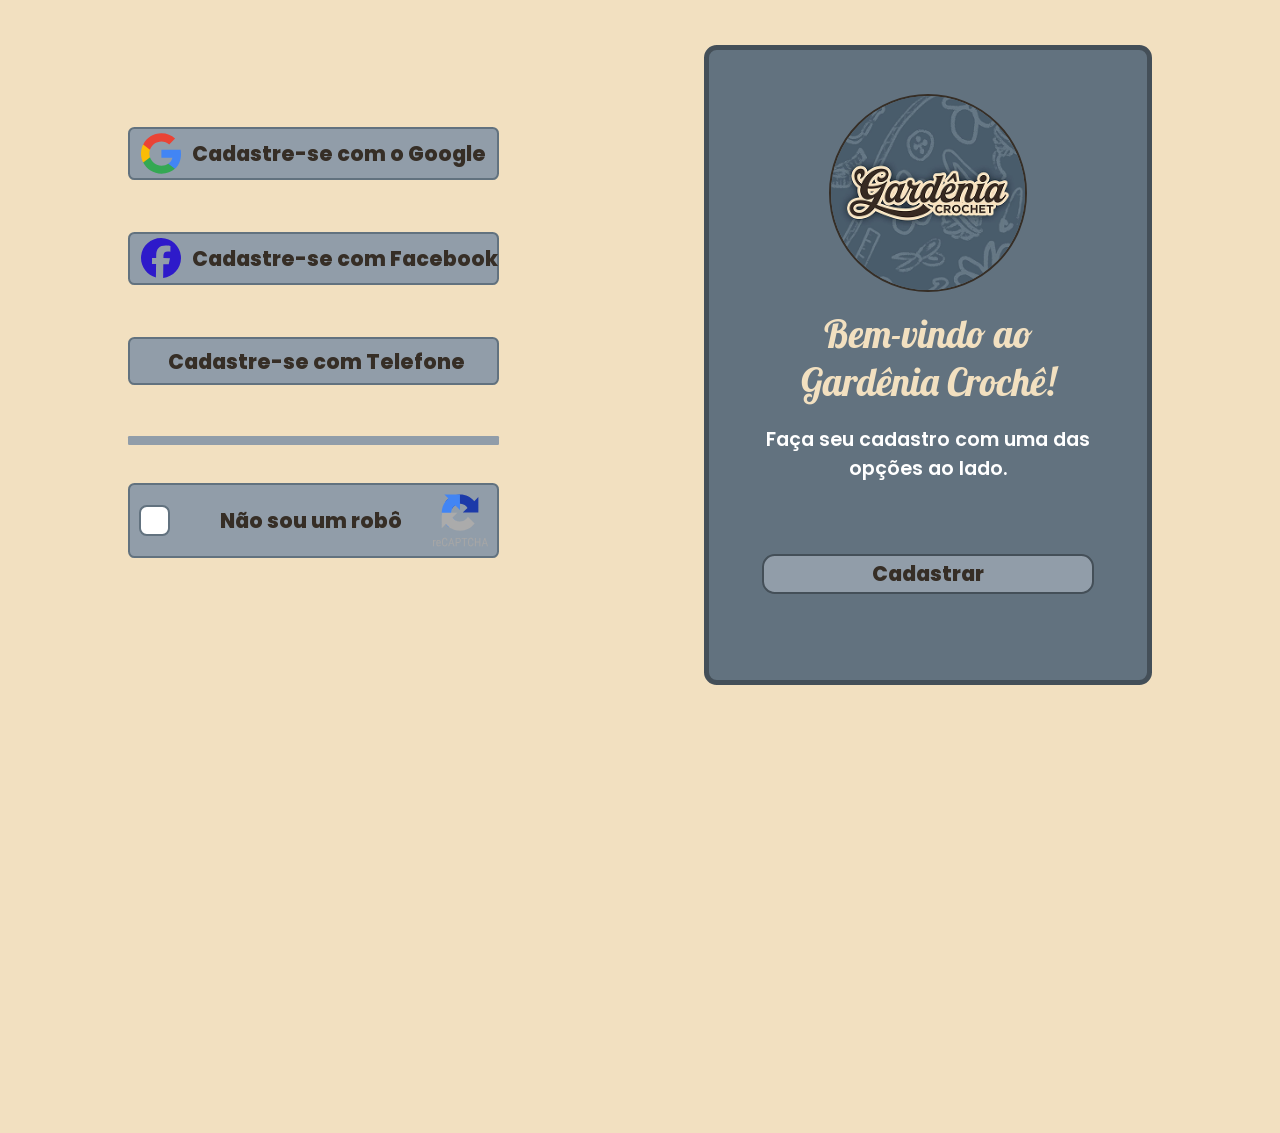
<file: Cadastro/index.html>
<!DOCTYPE html>
<html lang="en">
<head>
    <meta charset="UTF-8">
    <meta name="viewport" content="width=device-width, initial-scale=1.0">
    <title>Cadastro</title>
    <link rel="stylesheet" href="assets/css/styleGlobal.css">
    <link rel="stylesheet" href="assets/css/styleCadastro.css">
    <script src="assets/js/script.js" defer></script>
</head>
<body>
    <main>
        <aside class="lado-esquerdo">
            <form action="" class="cadastro cadastro-google">
                <!-- <div class="google"> -->
                    <!-- <div class="google-img"></div> -->
                <button type="button" class="cadastro-botao form-google" id="botao-google"> 
                <img src="../Cadastro/assets/img/svg/google.svg" alt="" class="img google-img">
                <h2 class="texto-botao">Cadastre-se com o Google</h2>
                </button>
                <!-- </div> -->
            </form>

            <form action="" class="cadastro cadastro-facebook">
                <!-- <div class="facebook"> -->
                    <!-- <div class="facebook-img"></div> -->
                <button type="submit" class="cadastro-botao form-facebook" id="botao-facebook"> 
                <img src="../Cadastro/assets/img/svg/facebook.svg" alt="" class="img facebook-img">
                <h2 class="texto-botao">Cadastre-se com Facebook</h2>
                </button>
                <!-- </div> -->
            </form>

            <form action="" class="cadastro cadastro-telefone">
                <!-- <div class="telefone"> -->
                <!-- <div class="telefone-img"></div> -->
                <button type="button" class="cadastro-botao form-telefone" id="telefone"> 
                <!-- <img src="../Cadastro/assets/img/svg/teste.svg" alt="" class="img telefone-img" id="img1" >
                <img src="assets/img/svg/teste2.svg" alt="" class="img img-telefone" id="display-none"> -->
                <h2 class="texto-botao">Cadastre-se com Telefone</h2>
                </button>
                <!-- </div> -->
            </form>

            <div class="linha-divisoria"></div>
            <form action="" class="cadastro nao-sou-robo">
                <button class="cadastro-botao form-robo">
                <input type="checkbox" class="checkbox-robo">
                <h2 class="texto-botao">Não sou um robô</h2>
                <img src="../Cadastro/assets/img/svg/logos_recaptcha.svg" alt="" class="img robo-img">
                </button>
            </form>
        </aside>
        <aside class="lado-direito">
            <section class="gardenia-bemvindo">
                <img src="assets/img/png/logoGardenia.png" alt="" class="gardenia-img">
                <!-- <div class="gardenia-img"></div> -->
                <div class="gardenia-textos">
                    <h1 class="texto-titulo">Bem-vindo ao<br>Gardênia Crochê!</h1>
                    <h2 class="texto-pequeno">Faça seu cadastro com uma das<br>opções ao lado.</h2>
                </div>
                <button type="button" class="gardenia-botao texto-botao"> Cadastrar </button>
            </section>
        </aside>
    </main>
</body>
</html>
</file>
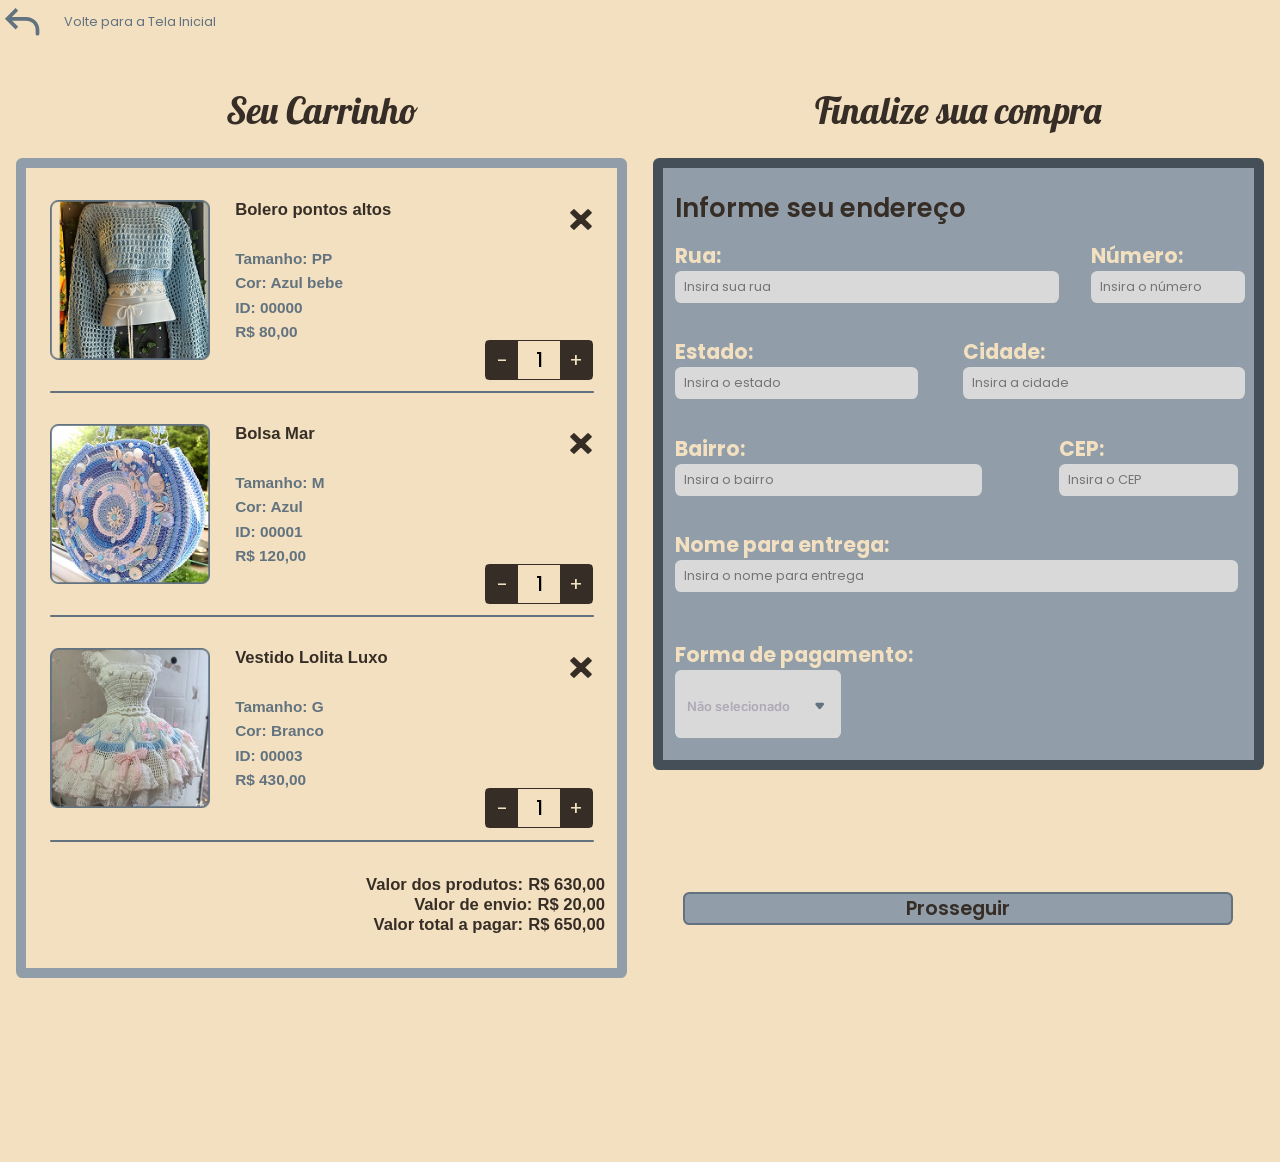
<file: Carrinho/Index.html>
<!DOCTYPE html>
<html lang="pt-BR">
<head>
    <meta charset="UTF-8">
    <meta name="viewport" content="width=device-width, initial-scale=1.0">
    <title>Carrinho - Catarina</title>
    <link rel="stylesheet" href="assets/css/styleGlobal.css">
    <link rel="stylesheet" href="assets/css/carrinhoNovo.css">
    <script src="assets/js/index.js" defer></script>
</head>
<body>
    <a href="https://chatgpt.com" class="link-voltar"> 
    <img src="assets/img/svg/icone-voltar.svg" alt="voltar-icone" class="icone-voltar">
    <p class="texto-voltar">Volte para a Tela Inicial</p> 
    </a>
    <main class="tela">
        <aside class="lado-esquerdo">
            <h1 class="titulo-esquerda">Seu Carrinho</h1>
            <main class="carrinho">
                <ul class="produtos">
                    <li class="produto-selecionado">
                        <img src="assets/img/png/foto1.png" alt="" class="produto-img">
                        <div class="produto-dados">
                        <h2 class="produto-nome">    Bolero pontos altos</h2>
                        <div class="produto-informacoes">
                        <p class= "produto-conteudo">  Tamanho: PP </p>
                        <p class= "produto-conteudo">  Cor: Azul bebe </p>
                        <span id="ID">ID: 00000</span>
                        <p class="produto-preco">RS$ 80,00</p>
                        </div>
                        </div>
                            <section class="produto-quantidade">
                                <img src="assets/img/svg/delete.svg" alt="" class="delete-img">
                                <div class="produto-coordenar">
                                <span class="produto-diminuir">-</span>
                                <p class="produto-quantia">1</p>
                                <span class="produto-aumentar"> +</span>
                                </div>
                            </section>
                            </li>
                    <div class="linha-divisoria"></div>


                    <li class="produto-selecionado">
                        <img src="assets/img/png/foto2.png" alt="" class="produto-img">
                        <div class="produto-dados">
                        <h2 class="produto-nome">    Bolsa Mar</h2>
                        <div class="produto-informacoes">
                        <p class= "produto-conteudo"> Tamanho: M </p>
                        <p class= "produto-conteudo">  Cor: Azul </p>
                        <span id="ID">ID: 00001</span>
                        <p class="produto-preco">R$ 120,00</p>
                        </div>
                        </div>
                            <section class="produto-quantidade">
                                <img src="assets/img/svg/delete.svg" alt="" class="delete-img">
                                <div class="produto-coordenar">
                                <span class="produto-diminuir">-</span>
                                <p class="produto-quantia">1</p>
                                <span class="produto-aumentar"> +</span>
                                </div>
                            </section>
                            </li>
                    <div class="linha-divisoria"></div>

                                        <li class="produto-selecionado">
                        <img src="assets/img/png/foto3.png" alt="" class="produto-img">
                        <div class="produto-dados">
                        <h2 class="produto-nome">    Vestido Lolita Luxo </h2>
                        <div class="produto-informacoes">
                        <p class= "produto-conteudo">  Tamanho: G </p>
                        <p class= "produto-conteudo">  Cor: Branco </p>
                        <span id="ID">ID: 00003</span>
                        <p class="produto-preco">R$ 430,00</p>
                        </div>
                        </div>
                            <section class="produto-quantidade">
                                <img src="assets/img/svg/delete.svg" alt="" class="delete-img">
                                <div class="produto-coordenar">
                                <span class="produto-diminuir">-</span>
                                <p class="produto-quantia">1</p>
                                <span class="produto-aumentar"> +</span>
                                </div>
                            </section>
                            </li>
                    <div class="linha-divisoria"></div>
                </ul>
                <ul class="preco-total">
                        <div class="texto-total">
                            <p class="valor-produtos">Valor dos produtos:</p>
                            <!-- id valorTotal agora aponta para o P que mostra o valor numérico -->
                            <p class="pagar" id="valorTotal">R$ 550,00</p>
                        </div>
                        <div class="texto-total">
                            <p class="valor-produtos">Valor de envio:</p>
                            <p class="pagar" id="frete">R$ 20,00</p>
                        </div>

                        <div class="texto-total">
                            <p class="valor-produtos">Valor total a pagar:</p>
                            <!-- id totalPagar deve apontar para o P que mostra o valor numérico -->
                            <p class="pagar" id="totalPagar">R$ 570,00</p>
                        </div>
                </ul>
            </main>
        </aside>

        <aside class="lado-direito">
            <h1 class="titulo-direita">Finalize sua compra</h1>
            <main class="informacoes-endereco">
                <h2 class="endereco-titulo">Informe seu endereço</h2>
                <section class="inserir-informacoes">
                <div class="enderecos ruas">
                <h3 class="ruas titulo">Rua:</h3>
                <input type="text" name="" id="rua-input" class="inputs" placeholder="Insira sua rua">
                </div>

                <div class="enderecos numeros">
                <h3 class="numero titulo">Número:</h3>
                <input type="text" name="" id="numero-input" class="inputs" placeholder="Insira o número">
                </div>

                <div class="enderecos estados">
                    <h3 class="estados titulo">Estado:</h3>
                    <input type="text" name="" id="estado-input" class="inputs" placeholder="Insira o estado">
                </div>

                <div class="enderecos cidades">
                    <h3 class="cidade titulo">Cidade:</h3>
                    <input type="text" name="" id="cidade-input" class="inputs" placeholder="Insira a cidade">
                </div>

                <div class="enderecos bairros">
                    <h3 class="bairro titulo">Bairro:</h3>
                    <input type="text" name="" id="bairro-input" class="inputs" placeholder="Insira o bairro">
                </div>

                <div class="enderecos ceps">
                    <h3 class="cep titulo">CEP:</h3>
                    <input type="text" name="" id="cep-input" class="inputs" placeholder="Insira o CEP">
                </div>

                <div class="enderecos nomes">
                    <h3 class="cep titulo">Nome para entrega:</h3>
                    <input type="text" name="" id="nome-input" class="inputs" placeholder="Insira o nome para entrega">
                </div>
</section>
                <section class="formas-pagamento">
                    
                    <div class="pagamento-selecao">
                    <h3 class="titulo">Forma de pagamento:</h3>
        <section class="select">
        <div id="selecionar-Tipo-Pagamento" class="dropdown">

                <!-- Selecionar com DropTable -->
              <div id="selecionarPagamento-menu" class="menu-toggle" tabindex="0" aria-haspopup="listbox">
                <div id="pagamentoSelecionado">Não selecionado</div>
                <img src="assets/img/svg/setaFormaPagamento.svg" alt="" id="seta-img">
              </div>
            </div>
        
            <ul id="opcoes" role="listbox" aria-labelledby="pagamentoSelecionado">
              <li class="opcao" role="option">
                <input 
                  type="radio"
                  name="selecionado"
                  id="opt-pix"
                  value="selecionadoPIX"
                  data-label="Pix"
                >
                <label for="opt-pix" class="texto-complementar1">PIX</label>
                <img src="assets/img/svg/pixzin.svg" alt="" class="pix img-svg" id="pix-img">
              </li>
          
              <li class="opcao" role="option">
                <input 
                  type="radio"
                  name="selecionado"
                  id="opt-cartao"
                  value="selecionadoCARTAO"
                  data-label="Cartão"
                >
                <label for="opt-cartao" class="texto-complementar1">Cartão</label>
                <img src="assets/img/svg/cartaozin.svg" alt="" class="cartao img-svg" id="cartao-img">
              </li>
          
              <li class="opcao" role="option">
                <input 
                  type="radio"
                  name="selecionado"
                  id="opt-boleto"
                  value="selecionadoBOLETO"
                  data-label="Boleto"
                >
                <label for="opt-boleto" class="texto-complementar1">Boleto</label>
                <img src="assets/img/svg/boletinho.svg" alt="" class="boleto img-svg" id="boleto-img">
              </li>
            </ul>
            </section>                  
                    </div>
                    <!-- segunda grid -->
                    <div class="pagamento-selecionado">

                    <div class="pix-selecionado">
                    
                    <img src="assets/img/png/pix.png" alt="image selecionada" class="img-selecionada">     

                        <p class="texto-complementar pix-pagamento">
                            Finalize sua compra lendo o QRCode.
                        </p>
                    
                    </div>

                    <div class="cartao-selecionado">
                        <aside class="esquerda-cartao">
                            <div class="cpf-inserir">
                            <p class="texto-complementar cartao">Numero do cartão de crédito:</p>
                            <input type="text" name="numero-inserir" id="numero-cartao" class="cartaos" placeholder="0000 0000 0000 0000">
                            </div>

                            <div class="nome-inserir">
                            <p class="texto-complementar cartao">Nome impresso no cartão:</p>
                            <input type="text" name="nome-inserir" id="nome-colocar" class="cartaos" placeholder="Insira seu Nome"> 
                            </div>                         

                            <div class="codigo-seguranca">
                            <p class="texto-complementar cartao">Código de segurança:</p>
                            <input type="text" name="mes-inserir" id="cvv" class="cartaos" placeholder="000">        
                            </div>                         
                        </aside>

                        <aside class="direita-cartao">
                            <div class="cpf-inserir">
                                <p class="texto-complementar cartao">CPF do Titular</p>
                                <input type="text" name="" id="cpf" class="cartaos" placeholder="000.000.000-00">
                            </div>

                            <div class="validade">
                                <p class="texto-complementar cartao">Validade</p>
                                <div class="inputs-inline">
                                <input type="text" name="mes-inserir" id="mes" class="cartaos" placeholder="Mês">
                                <input type="text" name="ano-inserir" id="ano" class="cartaos" placeholder="Ano">
                                </div>
                            </div>                         


                        <button class="cartao-concluir" onclick="alert('pagamento concluido!')">
                            Concluir
                        </button>                                
                        </aside>


                    </div>
                    <div class="boleto-selecionado">
                        <p class="titulo-complementar">Seu boleto foi gerado!</p>

                        <img src="assets/img/svg/boletao.svg" alt="" class="boleto-img">

                        <button type="submit" class="boleto-botao" onclick="alert('boleto baixado!')">Baixar Boleto</button>
                    </div>
                    </div>

                </section>

            </main>
            
            <a href="" class="botao-prosseguir">Prosseguir</a>
        </aside>
    </main>
</body>
</html>
</file>
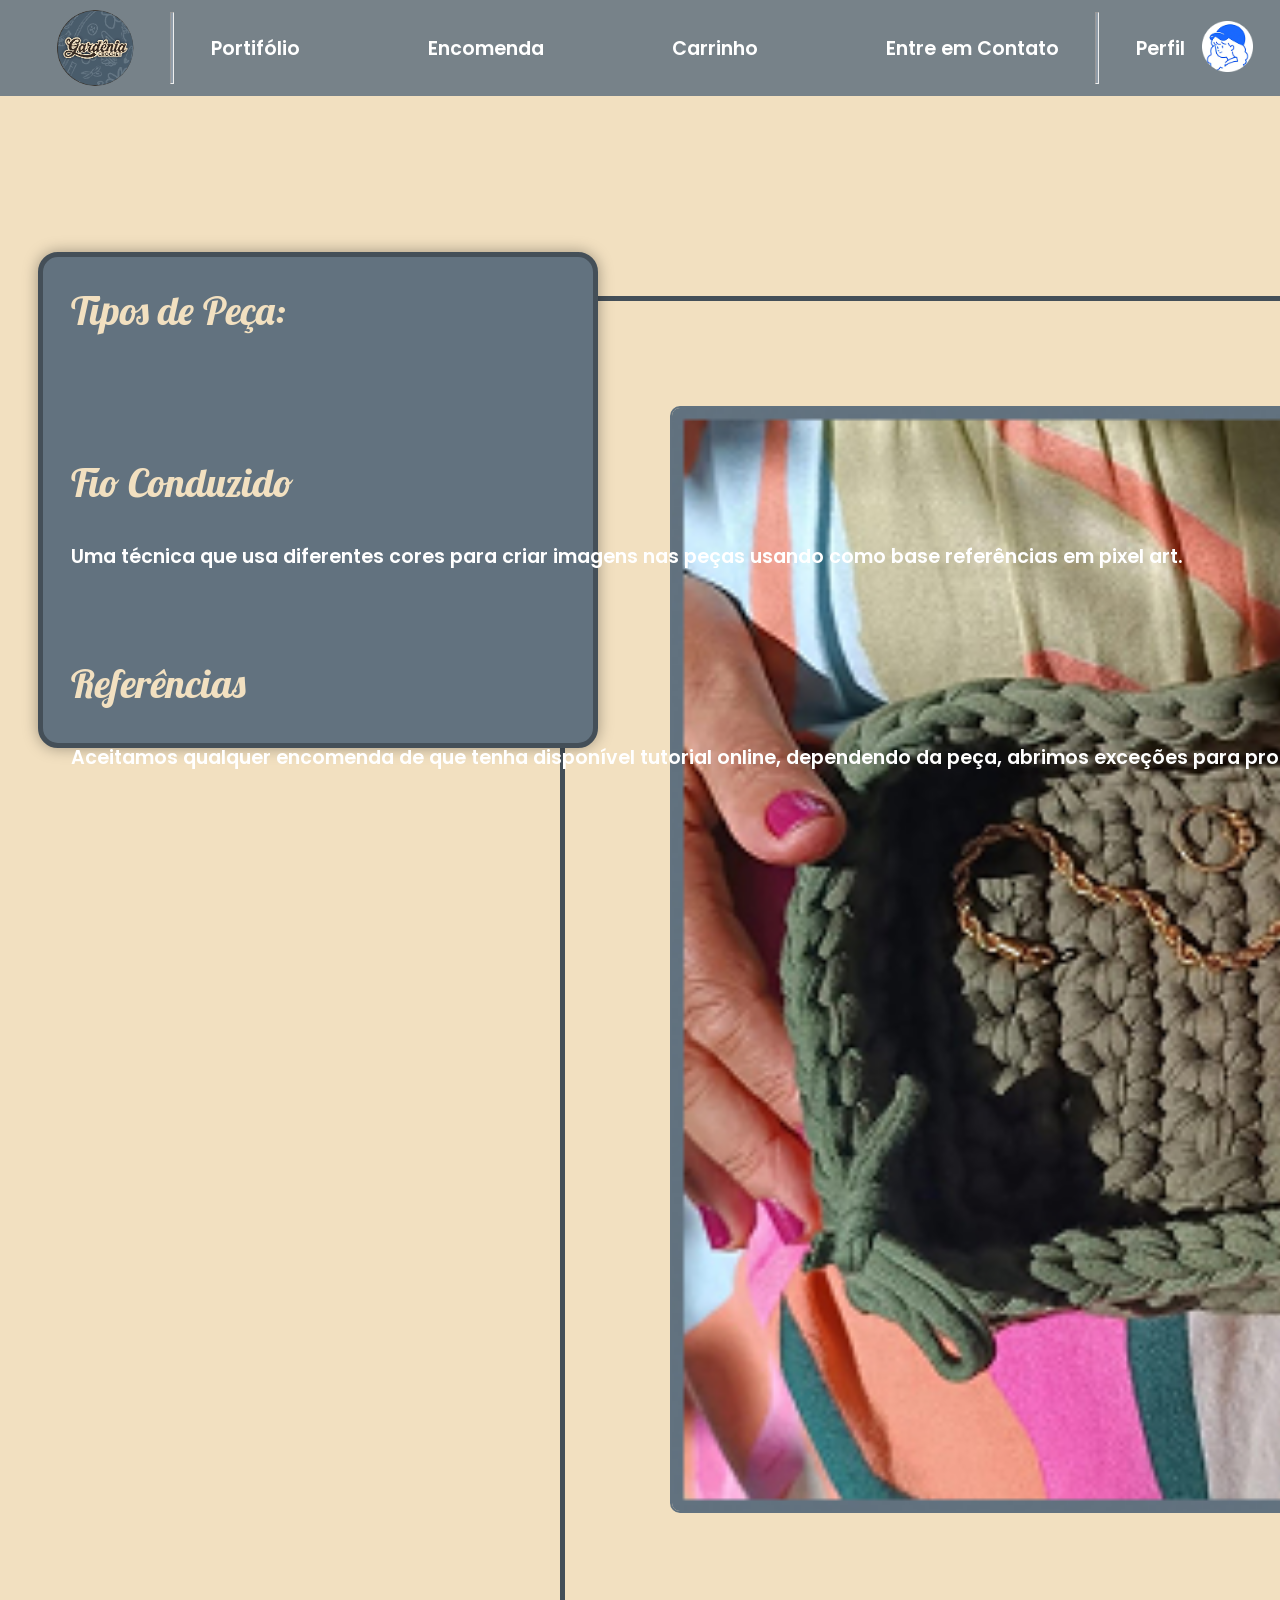
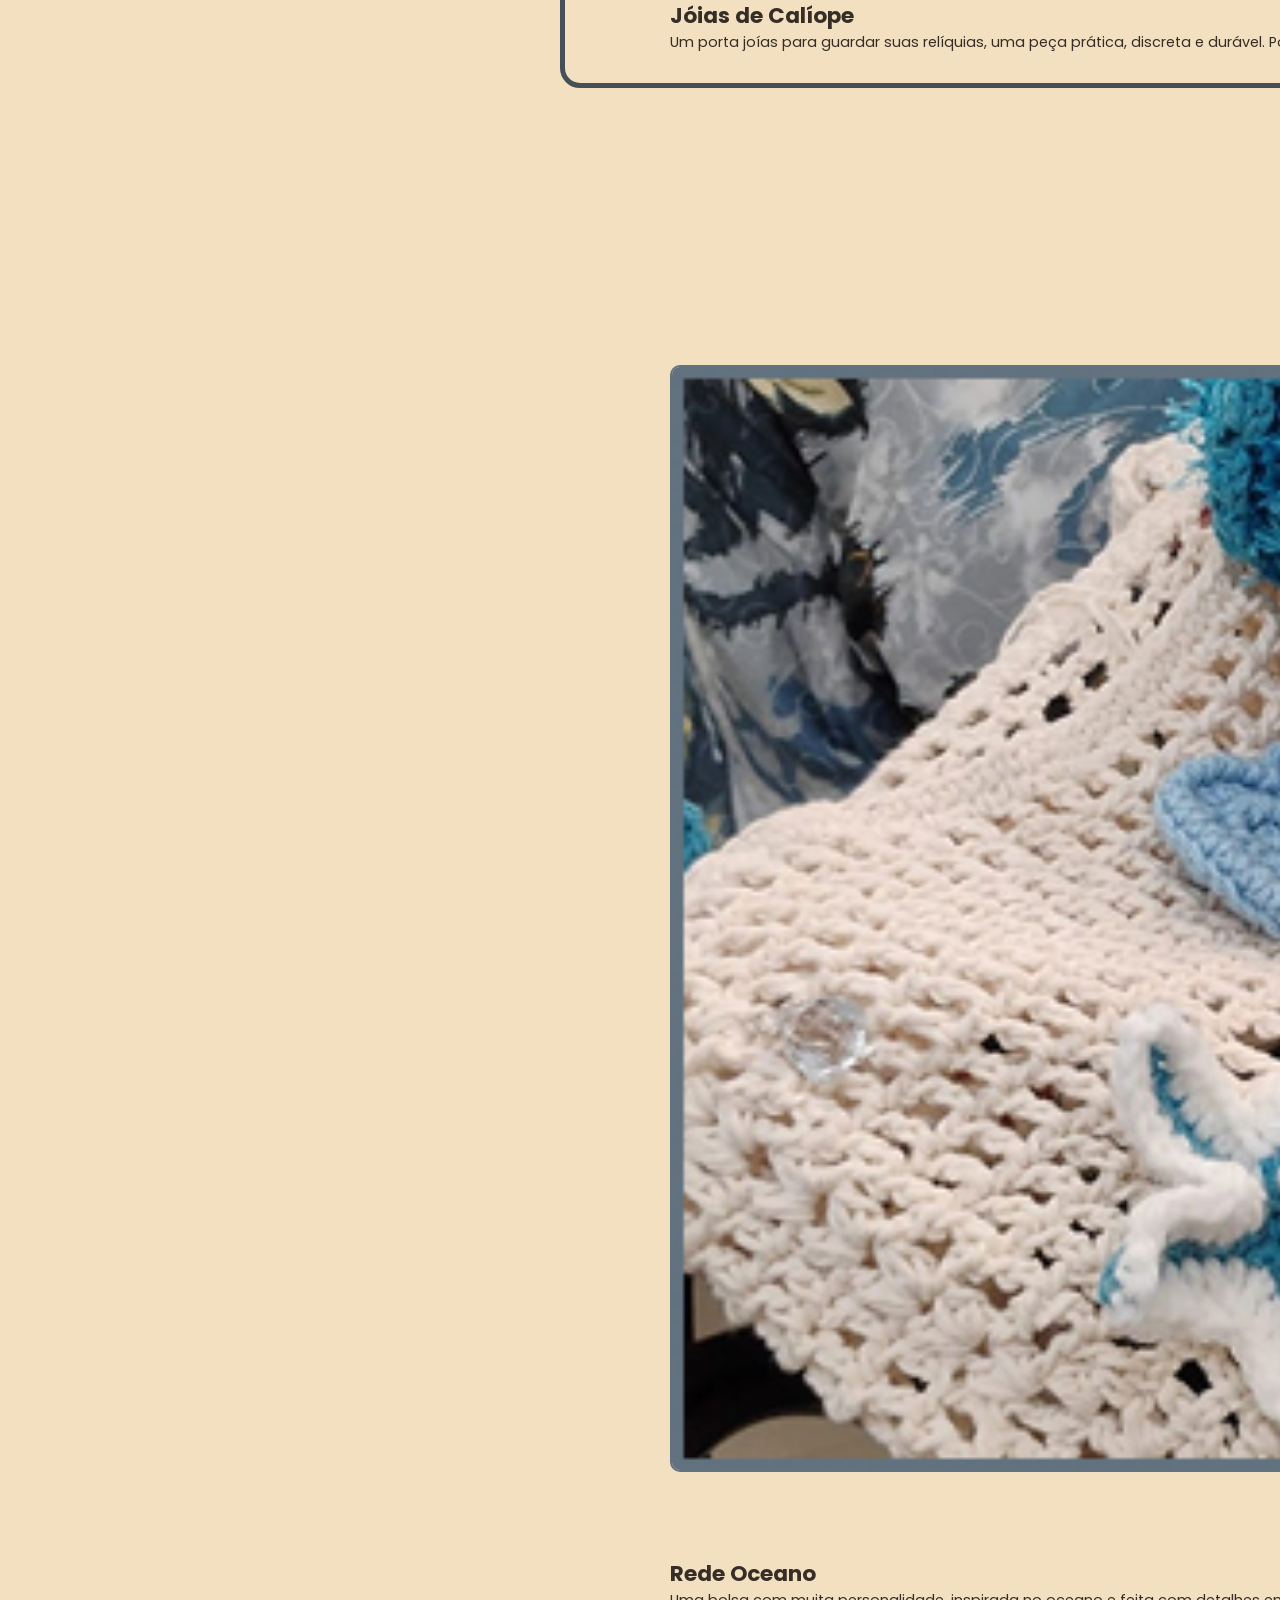
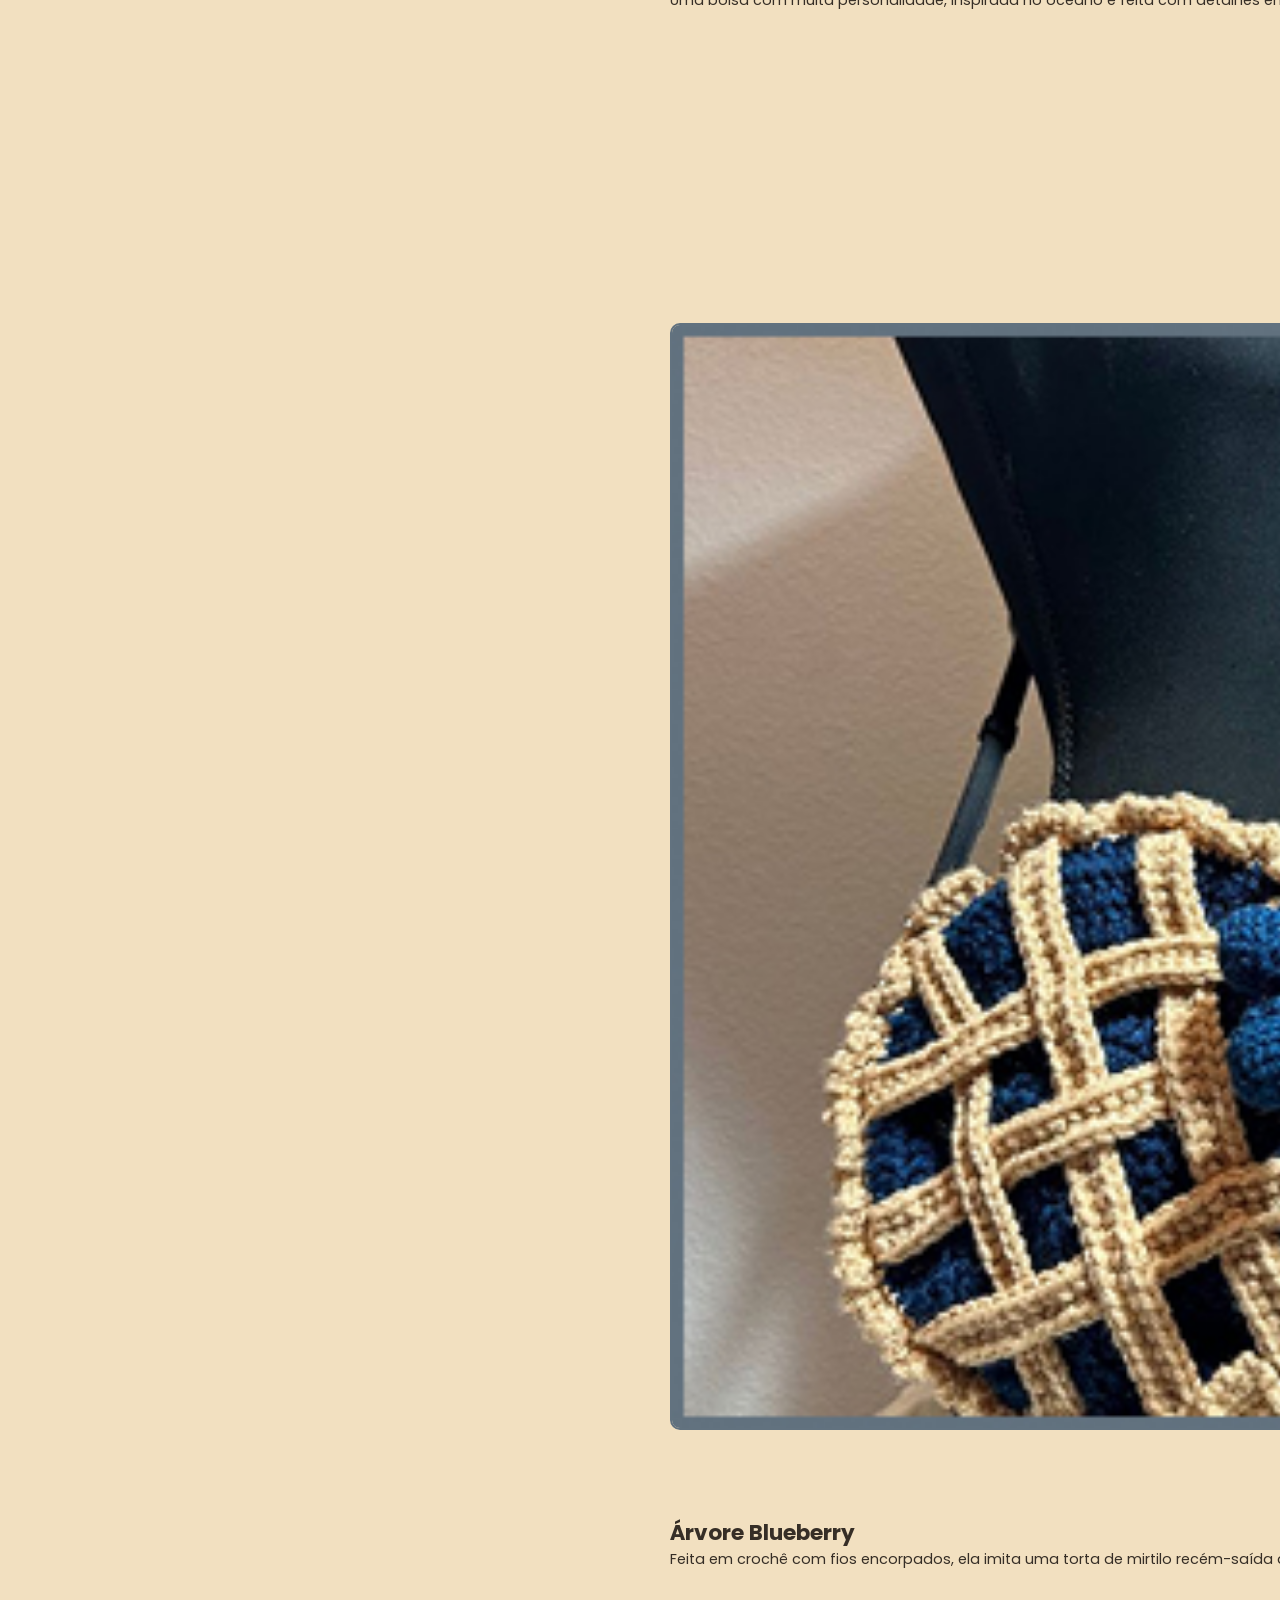
<file: Portfolio/index.html>
<!DOCTYPE html>
<html lang="pt-BR">
<head>
    <meta charset="UTF-8">
    <meta name="viewport" content="width=device-width, initial-scale=1.0">
    <link rel="stylesheet" href="assets/css/global.css">
    <link rel="stylesheet" href="assets/css/portfolio.css">
    <title>Portfólio</title>
</head>
<body>
    
  <header>
      <nav class="navegacao">
        <li> <img src="assets/img/Logo.png" alt="logo-gardenia-crochet" class="logo"></li>

        <hr class="linha-separadora">
        </hr>
        <li class="nav-links">
          <a href="#" class="link-ativo" id="portifolio">Portifólio</a>
          <a href="#" class="link-ativo" id="Encomenda">Encomenda</a>
          <a href="#" class="link-ativo" id="Carrinho">Carrinho</a>
          <a href="#" class="link-ativo" id="Contato">Entre em Contato</a>
        </li>
        <hr class="linha-separadora">
        </hr>

        <li class="perfil-links">
          <a href="#" class="link-ativo" id="perfil">Perfil</a>
          <button type="submit" onclick="console.log('eh')">
            <img class="img-perfil" src="assets/img/Perfil.png" alt="">
          </button>
        </li>
      </nav>
  </header>

    <main>
    <div class="bg"> <!--! BG => Background ou Fundo -->
    <!-- O BG é o Container Pai e tudo com excessão da <header> estão sob ele.-->

        <!--* Lado Esquerdo -->
         <aside class="lado-esquerdo">
            <div class="textos-lado-esquerdo">
                <h1 class="titulo-tipos-de-peca">Tipos de Peça:</h1>
                <h1 class="titulo-fio-conduzido">Fio Conduzido</h1>
                    <p class="texto-fio-conduzido">Uma técnica que usa diferentes cores para criar
                        imagens nas peças usando como base referências em pixel art.</p>
                <h1 class="titulo-referencias">Referências</h1>
                    <p class="texto-referencias">Aceitamos qualquer encomenda de que tenha disponível tutorial online, 
                        dependendo da peça, abrimos exceções para produtos autorais ou com apenas uma foto de referência.</p>
            </div>
        </aside>

        <!--* Lado Direito -->
         <aside class="lado-direito">
            <div class="textos-lado-direito">

                <div class="janela">
                <img src="assets/img/Foto-1.jpg" alt="" class="foto">
                    <h2 class="titulo-foto">Jóias de Calíope</h2>
                        <p class="texto-foto">Um porta joías para guardar suas relíquias, 
                            uma peça prática, discreta e durável. Por ser feita com tecido, 
                            ajuda na preservação de objetos delicados, sem perigo de danificar.</p>
                </div>
                
                <div class="janela">
                <img src="assets/img/Foto-2.jpg" alt="" class="foto">
                    <h2 class="titulo-foto">Borboleta Dourada</h2>
                        <p class="texto-foto">Uma bolsa discreta, versátil e leve 
                            para levar seus objetos essenciais. Sua alça é removível para uma 
                            lavagem fácil e além disso é reforçada com uso de mais fios.</p>
                </div>

                <div class="janela">
                <img src="assets/img/Foto-3.jpg" alt="" class="foto">
                    <h2 class="titulo-foto">Rede Oceano</h2>
                        <p class="texto-foto">Uma bolsa com muita personalidade, 
                            inspirada no oceano e feita com detalhes em azul usando várias linhas diferentes.
                            Mesmo nao aparentando, comporta muitos objetos para tornar seu dia pratico e bonito.</p>
                </div>

                <div class="janela">
                <img src="assets/img/Foto-4.jpg" alt="" class="foto">
                    <h2 class="titulo-foto">Lótus Pálida</h2>
                        <p class="texto-foto">Uma lindíssima peça que pode ser usada como uma ótima decoração em 
                            qualquer lugar em que você dejesar. Feita com extremo cuidado para resultar em 
                            uma bela harmonia de cores.</p>
                </div>

                <div class="janela">
                <img src="assets/img/Foto-5.jpg" alt="" class="foto">
                    <h2 class="titulo-foto">Árvore Blueberry</h2>
                        <p class="texto-foto">Feita em crochê com fios encorpados, ela imita uma torta de mirtilo 
                            recém-saída do forno. Redondinha, estruturada e com alça tiracolo, é aquele acessório que transforma 
                            qualquer look simples em uma história divertida.</p>
                </div>

                <div class="janela">
                <img src="assets/img/Foto-6.jpg" alt="" class="foto">
                    <h2 class="titulo-foto">Rosa Romântico</h2>
                        <p class="texto-foto">Em tons suaves de creme com detalhes em rosa pêssego, o crochê forma 
                            texturas delicadas. O design é único: gola halter com abertura charmosa, babado volumoso que 
                            abraça os ombros e mangas longas trabalhadas com pontos rendados.</p>
                </div>
                
            </div>
        </aside>

    </div>
    </main>
    
</body>
</html>
</file>
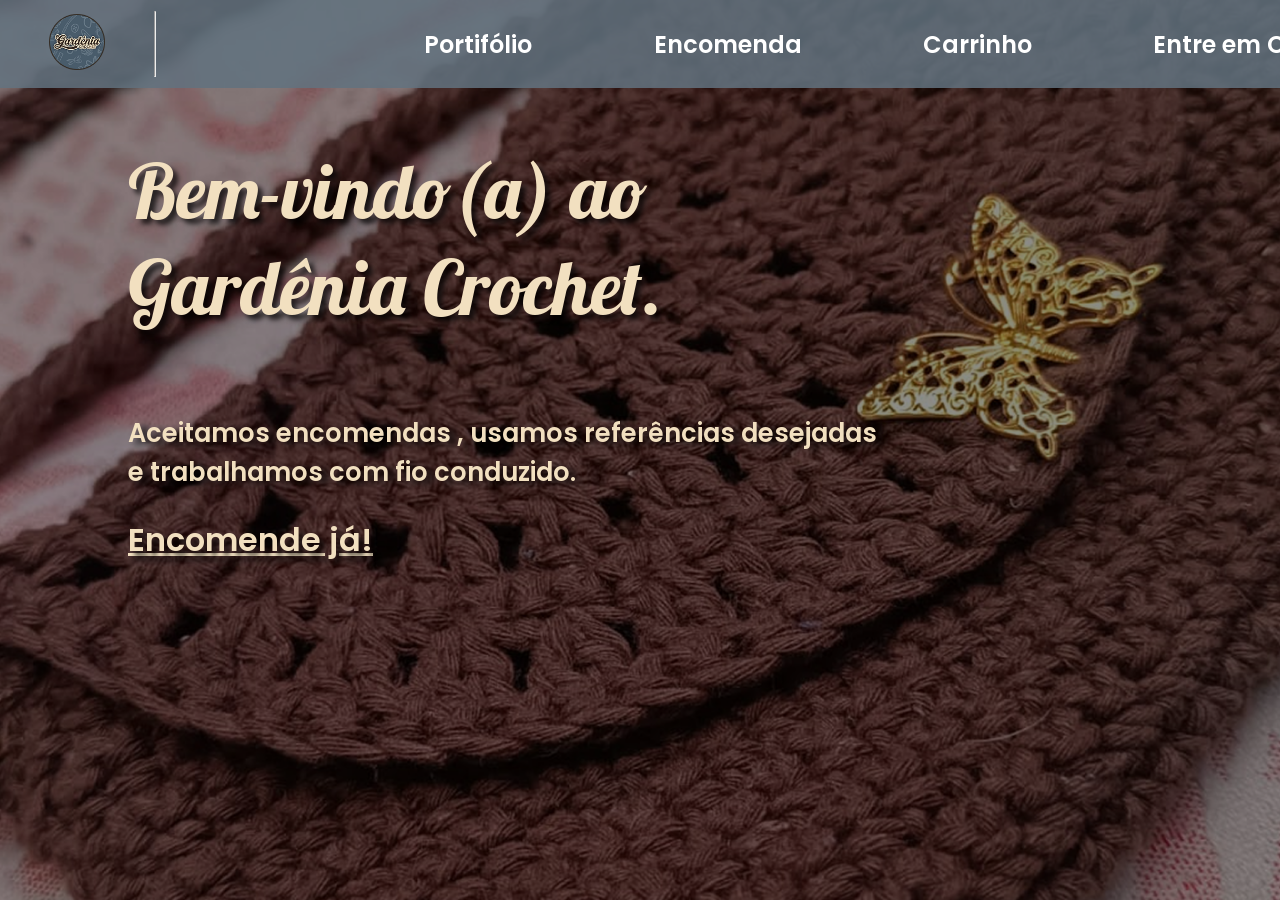
<file: HomeComentada/Home2/Index.html>
<!DOCTYPE html>
<html lang="pt-BR">

<head>
  <meta charset="UTF-8">
  <meta name="viewport" content="width=device-width, initial-scale=1.0">
  <title>Gardênia crochet</title>
  <link rel="stylesheet" href="assets/css/style.css">
  <link rel="stylesheet" href="assets/css/styleGlobal.css">

</head>

<body>

  <!-- ************************************-->
  <!--               HEADER                -->
  <!-- ************************************-->

  <header>
    <nav class="navegacao">
      <ul class="lista-menu">
        <li> <img src="assets/img/logoR.png" alt="logo-gardenia-crochet" class="logo"></li>

        <hr class="linha-separadora">
        </hr>
        <li class="nav-links">
          <a href="#" class="link-ativo" id="portifolio">Portifólio</a>
          <a href="#" class="link-ativo" id="Encomenda">Encomenda</a>
          <a href="#" class="link-ativo" id="Carrinho">Carrinho</a>
          <a href="#" class="link-ativo" id="Contato">Entre em Contato</a>
        </li>
        <hr class="linha-separadora">
        </hr>

        <li class="perfil-links">
          <a href="#" class="link-ativo" id="perfil">Perfil</a>
          <button type="submit" onclick="console.log('eh')"><img class="img-perfil" src="assets/svg/perfil.svg"
              alt=""></button>
        </li>
      </ul>
    </nav>


    <section class="secao-banner">
      <h1 class="titulo-banner">
        Bem-vindo(a) ao
        <br>
        Gardênia Crochet.
      </h1>
      <p class="texto-sobre">
        Aceitamos encomendas , usamos referências desejadas <br>
        e trabalhamos com fio conduzido.</p>
      <p class="link-encomenda">Encomende já!</p>
    </section>

  </header>
  <!-- ************************************-->



</body>

</html>
</file>
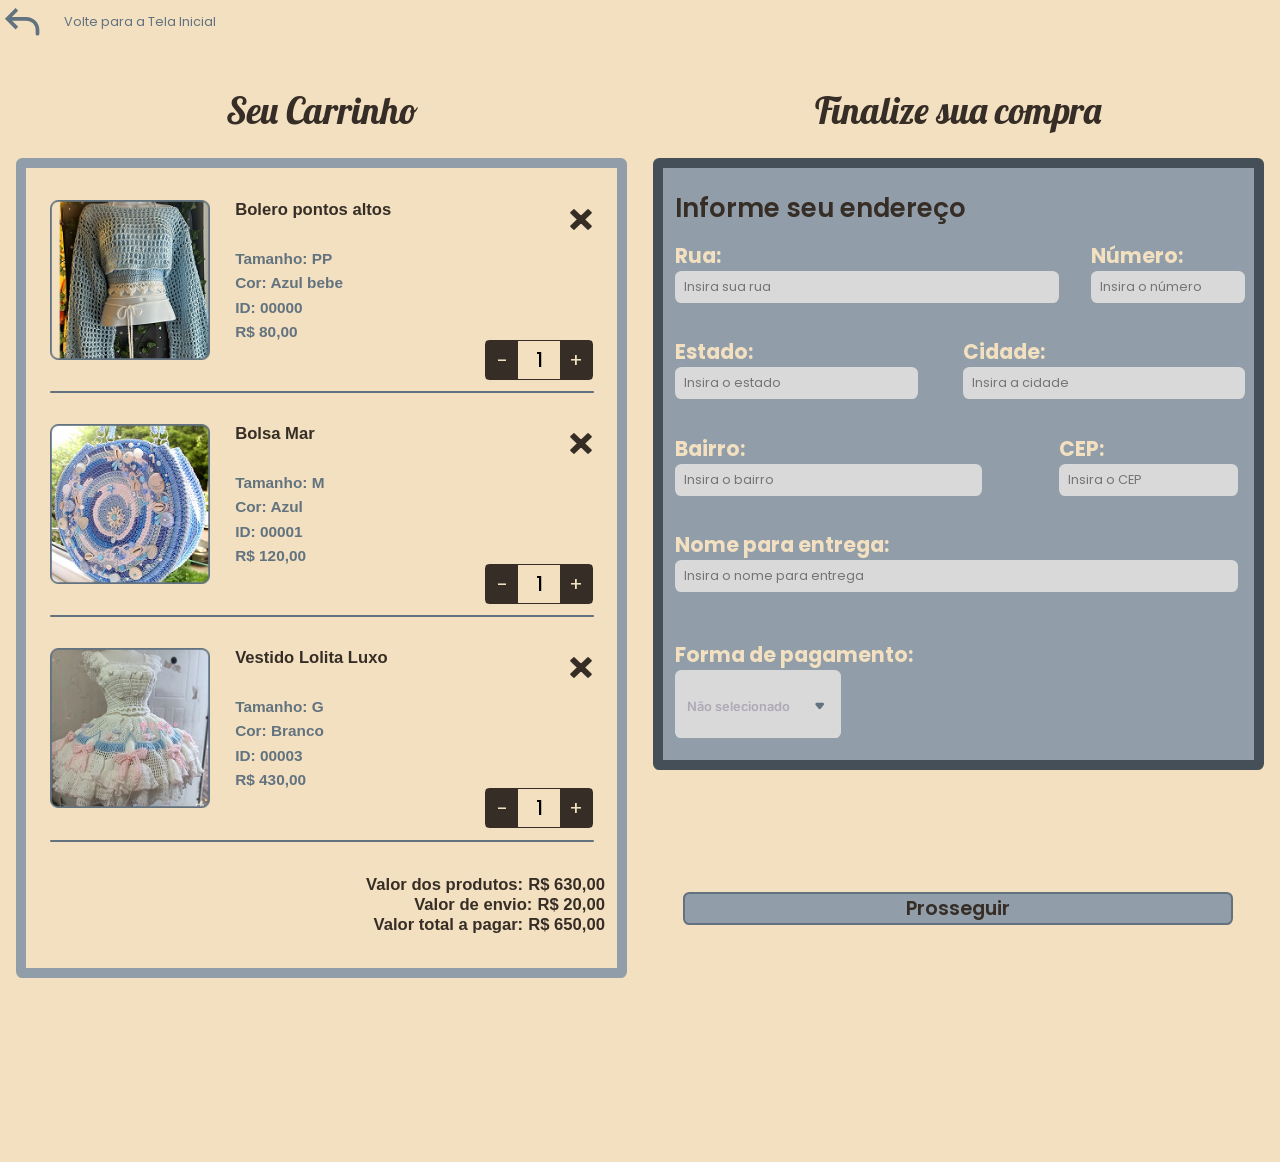
<file: Carrinho/juntandoTudov2.html>
<!DOCTYPE html>
<html lang="pt-BR">
<head>
    <meta charset="UTF-8">
    <meta name="viewport" content="width=device-width, initial-scale=1.0">
    <title>Carrinho - Catarina</title>
    <link rel="stylesheet" href="assets/css/styleGlobal.css">
    <link rel="stylesheet" href="assets/css/carrinhoNovo.css">
    <script src="assets/js/index.js" defer></script>
</head>
<body>
    <a href="https://chatgpt.com" class="link-voltar"> 
    <img src="assets/img/svg/icone-voltar.svg" alt="voltar-icone" class="icone-voltar">
    <p class="texto-voltar">Volte para a Tela Inicial</p> 
    </a>
    <main class="tela">
        <aside class="lado-esquerdo">
            <p class="titulo-esquerda">Seu Carrinho</p>
            <main class="carrinho">
                <ul class="produtos">
                    <li class="produto-selecionado">
                        <img src="assets/img/png/foto1.png" alt="" class="produto-img">
                        <div class="produto-dados">
                        <p class="produto-nome">    Bolero pontos altos</p>
                        <div class="produto-informacoes">
                        <p class= "produto-conteudo">  Tamanho: PP </p>
                        <p class= "produto-conteudo">  Cor: Azul bebe </p>
                        <span id="ID">ID: 00000</span>
                        <p class="produto-preco">RS$ 80,00</p>
                        </div>
                        </div>
                            <section class="produto-quantidade">
                                <img src="assets/img/svg/delete.svg" alt="" class="delete-img">
                                <div class="produto-coordenar">
                                <span class="produto-diminuir">-</span>
                                <p class="produto-quantia">1</p>
                                <span class="produto-aumentar"> +</span>
                                </div>
                            </section>
                            </li>
                    <div class="linha-divisoria"></div>


                    <li class="produto-selecionado">
                        <img src="assets/img/png/foto2.png" alt="" class="produto-img">
                        <div class="produto-dados">
                        <p class="produto-nome">    Bolsa Mar</p>
                        <div class="produto-informacoes">
                        <p class= "produto-conteudo"> Tamanho: M </p>
                        <p class= "produto-conteudo">  Cor: Azul </p>
                        <span id="ID">ID: 00001</span>
                        <p class="produto-preco">R$ 120,00</p>
                        </div>
                        </div>
                            <section class="produto-quantidade">
                                <img src="assets/img/svg/delete.svg" alt="" class="delete-img">
                                <div class="produto-coordenar">
                                <span class="produto-diminuir">-</span>
                                <p class="produto-quantia">1</p>
                                <span class="produto-aumentar"> +</span>
                                </div>
                            </section>
                            </li>
                    <div class="linha-divisoria"></div>

                                        <li class="produto-selecionado">
                        <img src="assets/img/png/foto3.png" alt="" class="produto-img">
                        <div class="produto-dados">
                        <p class="produto-nome">    Vestido Lolita Luxo </p>
                        <div class="produto-informacoes">
                        <p class= "produto-conteudo">  Tamanho: G </p>
                        <p class= "produto-conteudo">  Cor: Branco </p>
                        <span id="ID">ID: 00003</span>
                        <p class="produto-preco">R$ 430,00</p>
                        </div>
                        </div>
                            <section class="produto-quantidade">
                                <img src="assets/img/svg/delete.svg" alt="" class="delete-img">
                                <div class="produto-coordenar">
                                <span class="produto-diminuir">-</span>
                                <p class="produto-quantia">1</p>
                                <span class="produto-aumentar"> +</span>
                                </div>
                            </section>
                            </li>
                    <div class="linha-divisoria"></div>
                </ul>
                <ul class="preco-total">
                        <div class="texto-total">
                            <p class="valor-produtos">Valor dos produtos:</p>
                            <!-- id valorTotal agora aponta para o P que mostra o valor numérico -->
                            <p class="pagar" id="valorTotal">R$ 550,00</p>
                        </div>
                        <div class="texto-total">
                            <p class="valor-produtos">Valor de envio:</p>
                            <p class="pagar" id="frete">R$ 20,00</p>
                        </div>

                        <div class="texto-total">
                            <p class="valor-produtos">Valor total a pagar:</p>
                            <!-- id totalPagar deve apontar para o P que mostra o valor numérico -->
                            <p class="pagar" id="totalPagar">R$ 570,00</p>
                        </div>
                </ul>
            </main>
        </aside>

        <aside class="lado-direito">
            <p class="titulo-direita">Finalize sua compra</p>
            <main class="informacoes-endereco">
                <p class="endereco-titulo">Informe seu endereço</p>
                <section class="inserir-informacoes">
                <div class="enderecos ruas">
                <h2 class="ruas titulo">Rua:</h2>
                <input type="text" name="" id="rua-input" class="inputs" placeholder="Insira sua rua">
                </div>

                <div class="enderecos numeros">
                <h2 class="numero titulo">Número:</h2>
                <input type="text" name="" id="numero-input" class="inputs" placeholder="Insira o número">
                </div>

                <div class="enderecos estados">
                    <h2 class="estados titulo">Estado:</h2>
                    <input type="text" name="" id="estado-input" class="inputs" placeholder="Insira o estado">
                </div>

                <div class="enderecos cidades">
                    <h2 class="cidade titulo">Cidade:</h2>
                    <input type="text" name="" id="cidade-input" class="inputs" placeholder="Insira a cidade">
                </div>

                <div class="enderecos bairros">
                    <h2 class="bairro titulo">Bairro:</h2>
                    <input type="text" name="" id="bairro-input" class="inputs" placeholder="Insira o bairro">
                </div>

                <div class="enderecos ceps">
                    <h2 class="cep titulo">CEP:</h2>
                    <input type="text" name="" id="cep-input" class="inputs" placeholder="Insira o CEP">
                </div>

                <div class="enderecos nomes">
                    <h2 class="cep titulo">Nome para entrega:</h2>
                    <input type="text" name="" id="nome-input" class="inputs" placeholder="Insira o nome para entrega">
                </div>
</section>
                <section class="formas-pagamento">
                    
                    <div class="pagamento-selecao">
                    <h2 class="titulo">Forma de pagamento:</h2>
        <section class="select">
        <div id="selecionar-Tipo-Pagamento" class="dropdown">

                <!-- Selecionar com DropTable -->
              <div id="selecionarPagamento-menu" class="menu-toggle" tabindex="0" aria-haspopup="listbox">
                <div id="pagamentoSelecionado">Não selecionado</div>
                <img src="assets/img/svg/setaFormaPagamento.svg" alt="" id="seta-img">
              </div>
            </div>
        
            <ul id="opcoes" role="listbox" aria-labelledby="pagamentoSelecionado">
              <li class="opcao" role="option">
                <input 
                  type="radio"
                  name="selecionado"
                  id="opt-pix"
                  value="selecionadoPIX"
                  data-label="Pix"
                >
                <label for="opt-pix" class="texto-complementar1">PIX</label>
                <img src="assets/img/svg/pixzin.svg" alt="" class="pix img-svg" id="pix-img">
              </li>
          
              <li class="opcao" role="option">
                <input 
                  type="radio"
                  name="selecionado"
                  id="opt-cartao"
                  value="selecionadoCARTAO"
                  data-label="Cartão"
                >
                <label for="opt-cartao" class="texto-complementar1">Cartão</label>
                <img src="assets/img/svg/cartaozin.svg" alt="" class="cartao img-svg" id="cartao-img">
              </li>
          
              <li class="opcao" role="option">
                <input 
                  type="radio"
                  name="selecionado"
                  id="opt-boleto"
                  value="selecionadoBOLETO"
                  data-label="Boleto"
                >
                <label for="opt-boleto" class="texto-complementar1">Boleto</label>
                <img src="assets/img/svg/boletinho.svg" alt="" class="boleto img-svg" id="boleto-img">
              </li>
            </ul>
            </section>                  
                    </div>
                    <!-- segunda grid -->
                    <div class="pagamento-selecionado">

                    <div class="pix-selecionado">
                    
                    <img src="assets/img/png/pix.png" alt="image selecionada" class="img-selecionada">     

                        <p class="texto-complementar pix-pagamento">
                            Finalize sua compra lendo o QRCode.
                        </p>
                    
                    </div>

                    <div class="cartao-selecionado">
                        <aside class="esquerda-cartao">
                            <div class="cpf-inserir">
                            <p class="texto-complementar cartao">Numero do cartão de crédito:</p>
                            <input type="text" name="numero-inserir" id="numero-cartao" class="cartaos" placeholder="0000 0000 0000 0000">
                            </div>

                            <div class="nome-inserir">
                            <p class="texto-complementar cartao">Nome impresso no cartão:</p>
                            <input type="text" name="nome-inserir" id="nome-colocar" class="cartaos" placeholder="Insira seu Nome"> 
                            </div>                         

                            <div class="codigo-seguranca">
                            <p class="texto-complementar cartao">Código de segurança:</p>
                            <input type="text" name="mes-inserir" id="cvv" class="cartaos" placeholder="000">        
                            </div>                         
                        </aside>

                        <aside class="direita-cartao">
                            <div class="cpf-inserir">
                                <p class="texto-complementar cartao">CPF do Titular</p>
                                <input type="text" name="" id="cpf" class="cartaos" placeholder="000.000.000-00">
                            </div>

                            <div class="validade">
                                <p class="texto-complementar cartao">Validade</p>
                                <div class="inputs-inline">
                                <input type="text" name="mes-inserir" id="mes" class="cartaos" placeholder="Mês">
                                <input type="text" name="ano-inserir" id="ano" class="cartaos" placeholder="Ano">
                                </div>
                            </div>                         


                        <button class="cartao-concluir" onclick="alert('pagamento concluido!')">
                            Concluir
                        </button>                                
                        </aside>


                    </div>
                    <div class="boleto-selecionado">
                        <p class="titulo-complementar">Seu boleto foi gerado!</p>

                        <img src="assets/img/svg/boletao.svg" alt="" class="boleto-img">

                        <button type="submit" class="boleto-botao" onclick="alert('boleto baixado!')">Baixar Boleto</button>
                    </div>
                    </div>

                </section>

            </main>
            
            <a href="" class="botao-prosseguir">Prosseguir</a>
        </aside>
    </main>
</body>
</html>
</file>
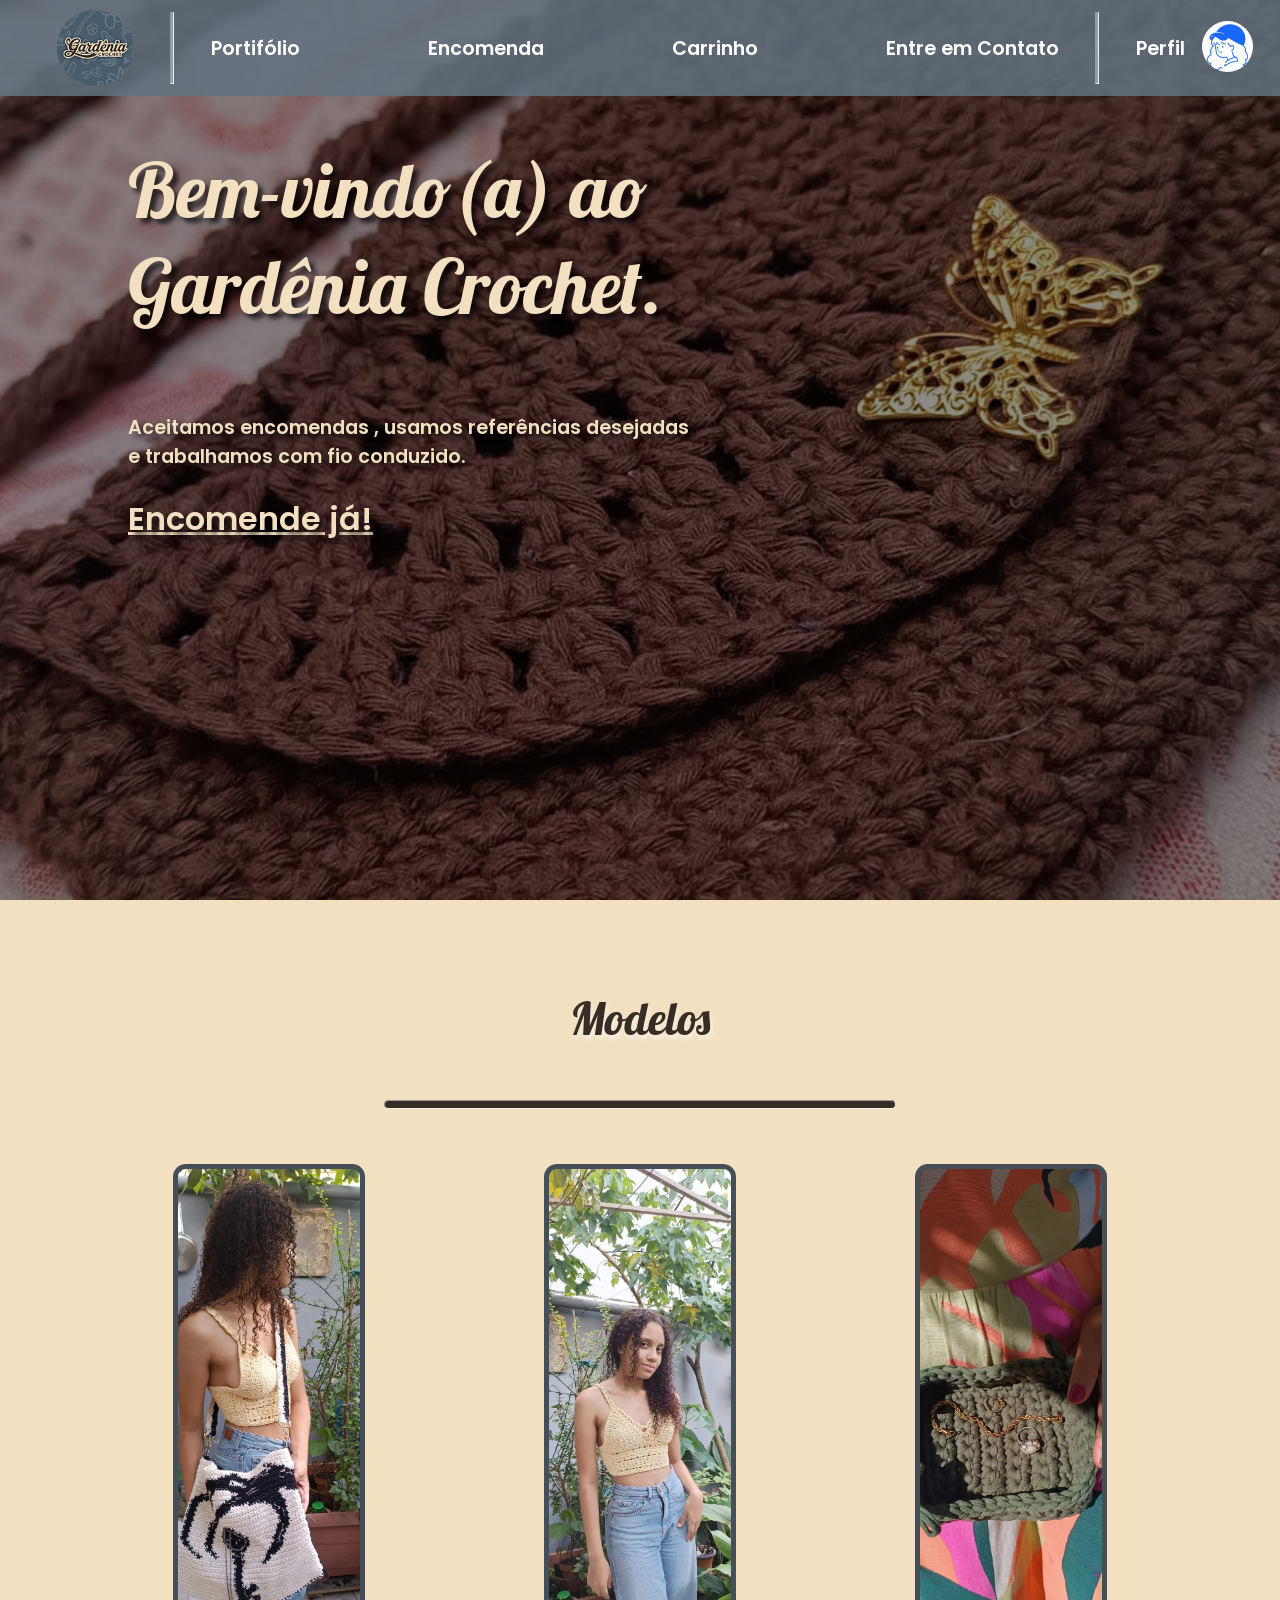
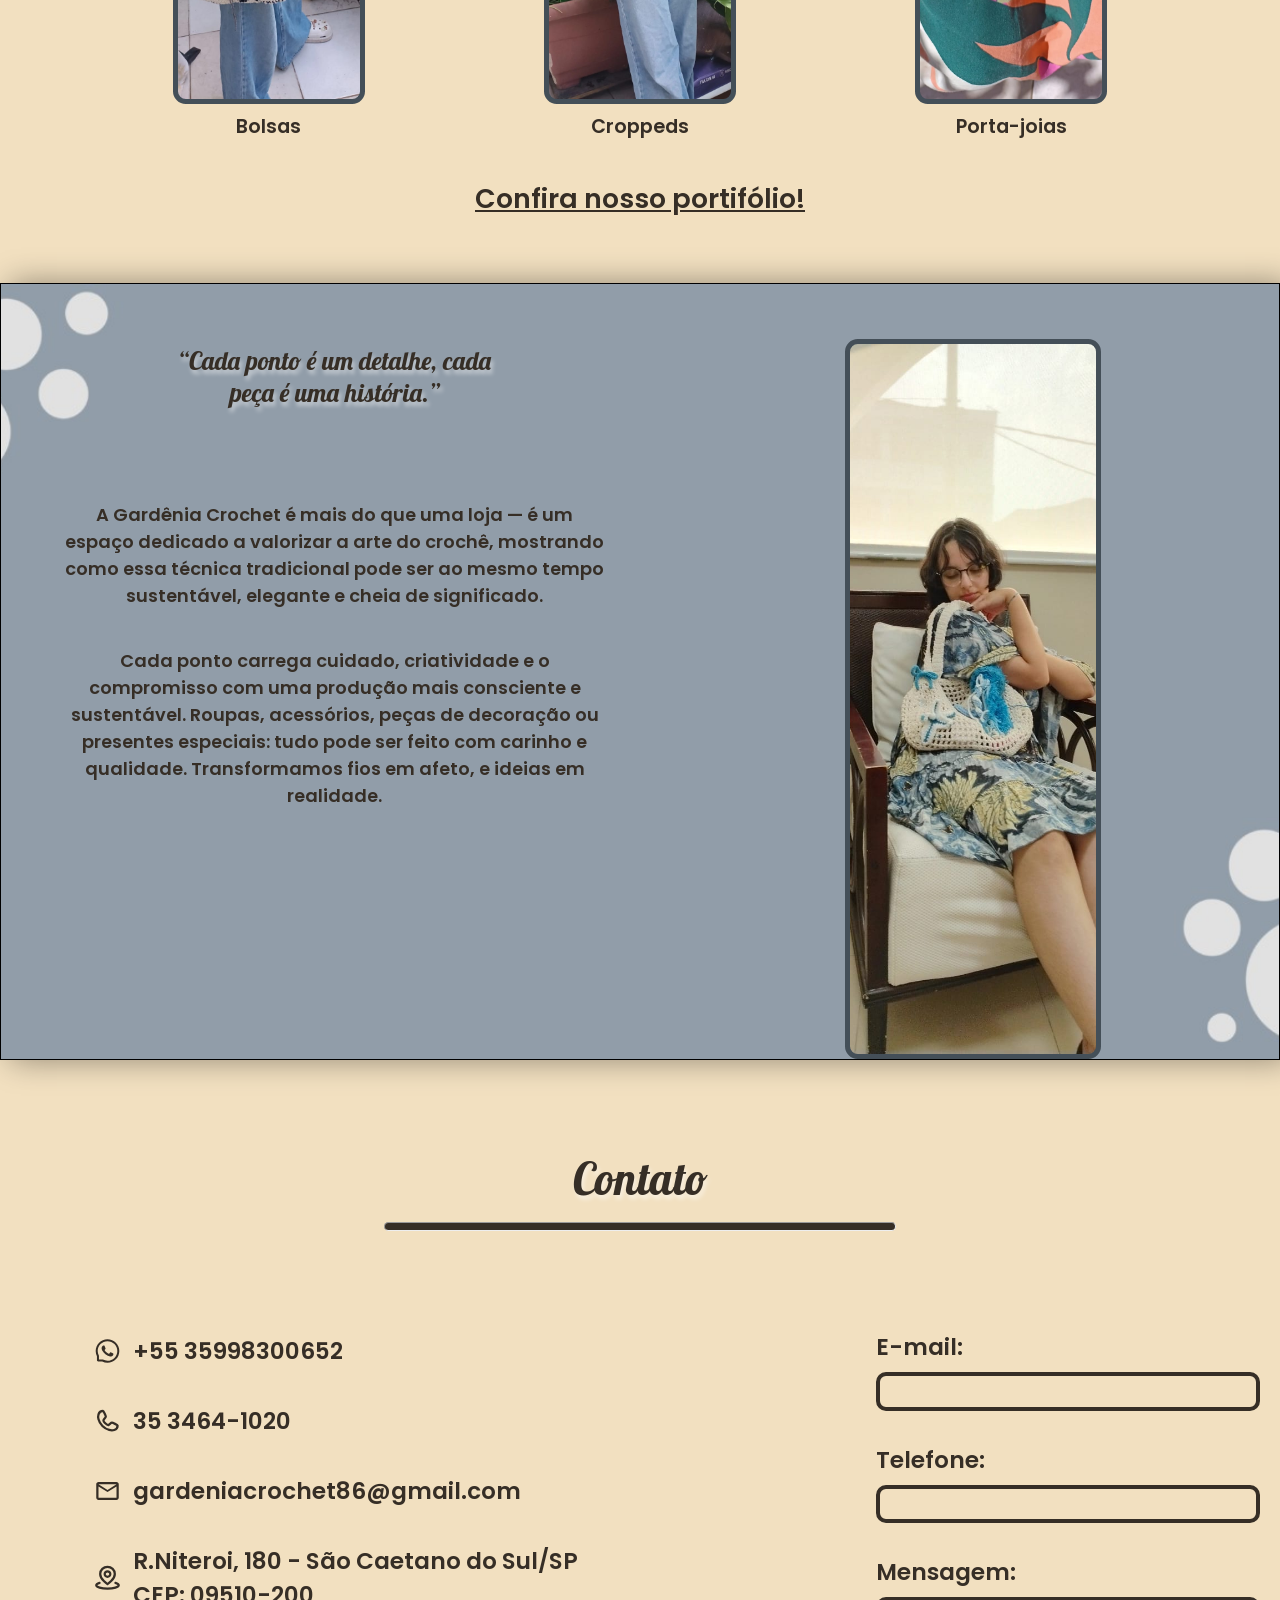
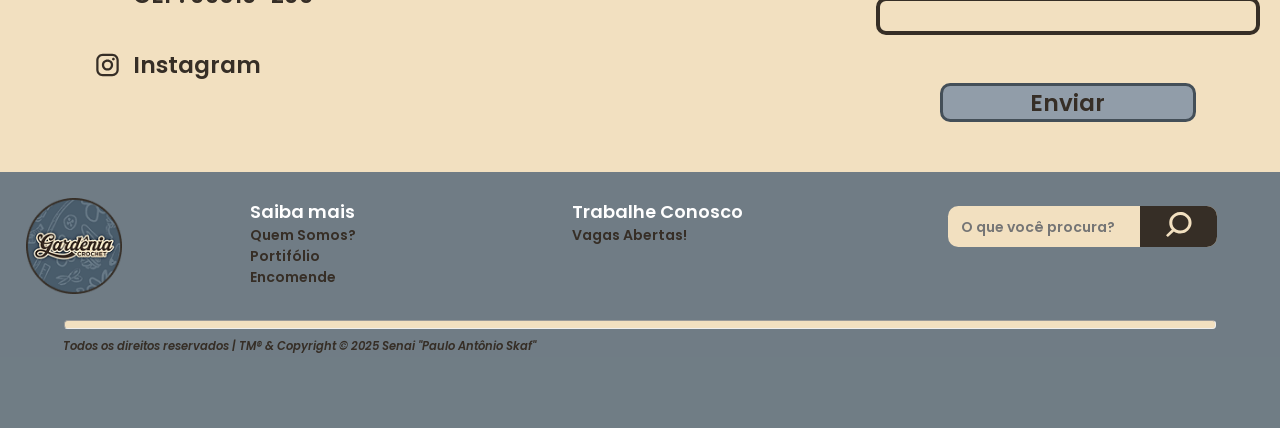
<file: HomeAtualizada/IndexV2.html>
<!DOCTYPE html>
<html lang="pt-BR">

<head>
  <meta charset="UTF-8">
  <meta name="viewport" content="width=device-width, initial-scale=1.0">
  <title>Gardênia crochet</title>
  <link rel="stylesheet" href="assets/css/styleV2.css">
  <link rel="stylesheet" href="assets/css/styleGlobal.css">

</head>

<body>

  <!-- ************************************-->
  <!--               HEADER                -->
  <!-- ************************************-->

  <header>
      <nav class="navegacao">
        <li> <img src="assets/img/logoRnovo.png" alt="logo-gardenia-crochet" class="logo"></li>

        <hr class="linha-separadora">
        </hr>
        <li class="nav-links">
          <a href="#" class="link-ativo" id="portifolio">Portifólio</a>
          <a href="#" class="link-ativo" id="Encomenda">Encomenda</a>
          <a href="#" class="link-ativo" id="Carrinho">Carrinho</a>
          <a href="#" class="link-ativo" id="Contato">Entre em Contato</a>
        </li>
        <hr class="linha-separadora">
        </hr>

        <li class="perfil-links">
          <a href="#" class="link-ativo" id="perfil">Perfil</a>
          <button type="submit" onclick="console.log('eh')">
            <img class="img-perfil" src="assets/svg/perfil.svg" alt="">
          </button>
        </li>
      </nav>


    <section class="secao-banner">
      <h1 class="titulo-banner">
        Bem-vindo(a) ao
        <br>
        Gardênia Crochet.
      </h1>
      <h2 class="texto-sobre">
        Aceitamos encomendas , usamos referências desejadas <br>
        e trabalhamos com fio conduzido.</h2>
      <h2 class="link-encomenda">Encomende já!</h2>
    </section>

  </header>
  <!-- ************************************-->
    <main>

    <!-- ************************************-->
    <!--            SEÇÃO MODELOS            -->
    <!-- ************************************-->
    <section class="modelos">

        <h2 class="texto-titulo">Modelos</h2>
        <hr class="linha-divisoria"></hr>
      
      <div class="modelos-grid">
        <div class="modelo">
          <div class="modelo-img" id="modelo1"></div>
          <h3 class="modelo-texto texto-Poppins">Bolsas  </h3>
        </div>
        <div class="modelo">
          <div class="modelo-img" id="modelo2"></div>
          <h3 class="modelo-texto texto-Poppins">Croppeds</h3>
        </div>
        <div class="modelo">
          <div class="modelo-img" id="modelo3"></div>
          <h3 class="modelo-texto texto-Poppins">Porta-joias</h3>
        </div>

      </div>

      <a href="" class="link-portifolio" id="">Confira nosso portifólio!</a>

    </section>
    <!-- ************************************-->


    <!-- ************************************-->
    <!--              SOBRE NÓS              -->
    <!-- ************************************-->

    <article class="sobre-nos">
      <div class="painel-esquerdo">
        <h2 class="titulo texto-esquerdo ">“Cada ponto é um detalhe, cada <br> peça é uma história.”</h2>
        <p class="texto-esquerdo texto-Poppins">
      A Gardênia Crochet é mais do que uma loja — é um <br>espaço dedicado a valorizar a arte do crochê,
      mostrando <br> como essa técnica tradicional pode ser ao mesmo tempo <br> sustentável,
      elegante e cheia de significado.
        </p>
        <p class="texto-esquerdo texto-Poppins">
        Cada ponto carrega cuidado, criatividade e o <br> compromisso com uma produção mais consciente e <br>sustentável. 
        Roupas, acessórios, peças de decoração ou <br> presentes especiais: tudo pode ser feito com carinho e <br>qualidade. 
        Transformamos fios em afeto, e ideias em <br>realidade.
        </p>  
      </div>

      <div class="painel-direito">
        <div class="direito-imagem" id="direito-catarina"></div>
      </div>

    </article>
    <!-- ************************************-->
    <!--               CONTATO               -->
    <!-- ************************************-->
    <section class="contato">
      <h2 class="texto-titulo">Contato</h2>
      <hr class="linha-divisoria" id="">
      </hr>
      <article class="dados">
        <aside class="informacoes">
          <ul class="contatos">
            <li class="linha-contato">
              <img src="assets/svg/whatsapp.svg" alt="" class="icone-contato">
              <h3 class="texto-informacoes">+55 35998300652</h3>
            </li>

            <li class="linha-contato">
              <img src="assets/svg/telefone.svg" alt="" class="icone-contato">
              <h3 class="texto-informacoes">35 3464-1020</h3>
            </li>

            <li class="linha-contato">
              <img src="assets/svg/email.svg" alt="" class="icone-contato">
              <h3 class="texto-informacoes">gardeniacrochet86@gmail.com</h3>
            </li>

            <li class="linha-contato">
              <img src="assets/svg/localizacao.svg" alt="" class="icone-contato" id="local-contato">
              <h3 class="texto-informacoes">R.Niteroi, 180 - São Caetano do Sul/SP <br> CEP: 09510-200</h3>
            </li>

            <li class="linha-contato">
              <img src="assets/svg/instagram.svg" alt="" class="icone-contato" id="instagram">
              <h3 class="texto-informacoes">Instagram</h3>
            </li>
          </ul>
        </aside>

        <aside class="lado-direito">
          <form action="" class="mensagem">
            <ul class="lista-inserir">
              <li class="inserir">
                <label for="email" class="titulo-caixa texto-Poppins">E-mail:</label>
                <input type="email" name="email" class="inserir-dados" placeholder="">
              </li>
              <li class="inserir">
                <label for="telefone" class="titulo-caixa texto-Poppins">Telefone:</label>
                <input type="tel" name="telefone" class="inserir-dados" placeholder="">
              </li>
              <li class="inserir">
                <label for="mensagem" class="titulo-caixa texto-Poppins">Mensagem:</label>
                <input type="text" name="mensagem" class="inserir-dados" placeholder="">
              </li>
            </ul>
            <button type="submit" class="botao-envio texto-Poppins">Enviar</button>
          </form>
        </aside>
      </article>
    </section>
    <!-- ************************************-->
  <!-- ************************************-->
  <!--               FOOTER                -->
  <!-- ************************************-->
  <footer>
    <article class="rodape-conteudo">
      <img src="assets/img/logoR.png" alt="logo-rodape" class="logo-gardenia-crochet">
      <nav>
        <ul class="lista-rodape" id="lista-rodape1">
          <li><a href="#" class="titulo-footer">Saiba mais</a></li>
          <li><a href="#" class="nav-lists">Quem Somos?</a></li>
          <li><a href="#" class="nav-lists">Portifólio</a></li>
          <li><a href="#" class="nav-lists">Encomende</a></li>
        </ul>


        <ul class="lista-rodape" id="lista-rodape2">
          <li><a href="#" class="titulo-footer" id="titulo-footer">Trabalhe Conosco</a>
          </li>
          <li><a href="#" class="nav-lists">Vagas Abertas!</a></li>
        </ul>

        <div class="procurar">
          <input type="text" class="procurar-campo" placeholder="O que você procura?">
          <button type="submit" class="procurar-enviar"><img src="assets/svg/lupinha.svg" alt=""
              class="procurar-botao"></button>
        </div>
      </nav>
    </article>

    <hr class="linha-footer" id="linha-footer">
    </hr>
    <p class="direitos"> Todos os direitos reservados | TM® & Copyright © 2025 Senai "Paulo Antônio Skaf"</p>

  </footer>
    </main>


</body>

</html>
</file>
<file: Cadastro/assets/css/styleGlobal.css>
@import url('https://fonts.googleapis.com/css2?family=Lobster&display=swap');
@import url('https://fonts.googleapis.com/css2?family=Poppins:ital,wght@0,100;0,200;0,300;0,400;0,500;0,600;0,700;0,800;0,900;1,100;1,200;1,300;1,400;1,500;1,600;1,700;1,800;1,900&display=swap');
@import url('https://fonts.googleapis.com/css2?family=Inter:ital,opsz,wght@0,14..32,100..900;1,14..32,100..900&display=swap');

:root
{
    --branco: #ffff;
    --botao-ativo: #7F8A94;
    --cinza-azuladoRGB:98, 114, 127;
    --borda-azul-escura: #444F58;
    --marrom: #362e26;
    --cinza-azulado: #62727F;
    --cinza-claro-azulado: #919DA9;
    --bege-claro: #F2E0C0;
    --cinza-branco: #D9D9D9;
    --vermelho-escuro: #BF0D03;
    --Poppins: "Poppins", sans-serif;
    --Lobster: "Lobster", sans-serif;
    --Inter:   "Inter", sans-serif;
}

*
{
    box-sizing: border-box;
    padding: 0;
    margin: 0;
    font-family: "Noto Sans", sans-serif;
}

html
{
    scroll-behavior: smooth;
}
</file>
<file: Cadastro/assets/css/styleCadastro.css>
body
{
    background-color: var(--bege-claro);

}
main
{
    display: grid;
    grid-template-columns: 1fr 1fr;
    /* margin: 10%; */
    margin: 0 10%;
}

.lado-esquerdo
{
    width: 45vw;
    display: flex;
    flex-direction: column;
    gap: 3vw;

    align-items: center;
    margin-top: 22%;
    padding-right: 16vw;
}

.texto-botao
{
    font-family: var(--Poppins);
    font-size: clamp(1.5vw, 1.6vw, 1.8rem);
    color: var(--marrom);
    font-weight: 800;
    white-space: nowrap;
}

.cadastro
{
    width: 29vw;
    /* background-color: black; */
}

.cadastro-botao
{
    height: 80%;
    width: 100%;
    display: inline-flex;
    align-items: center;
    
    border-radius: .5vw;  
    background-color: var(--cinza-claro-azulado);
    border: .2vw solid var(--cinza-azulado);

}

.cadastro-botao:active
{
    background-color: var(--botao-ativo);

}

.img
{
    height: 100%;
    width: 11%;
    margin: 3%;
}


.telefone-img
{
    margin-right: -1%;
}

#display-none
{
    display: none;
}

#telefone
{
    padding: 1vw;
    text-align: center;
    align-items: center;
    padding-left: 3vw;
}

.linha-divisoria
{
    display: flex;
    width: 100%;
    height: clamp(1vh, .7vw, 2vh);
    background-color: var(--cinza-claro-azulado);
    border-radius: .1vw;
}

.nao-sou-robo
{

}
.form-robo
{
    display: inline-flex;
    justify-content: center;
    align-items: center;
    text-align: center;
    gap: 1vw;
}

/* Parte do Input:checkbox */

.checkbox-robo
{
  margin-right: 10%;
  /* width: 2.4vw; */
  width: clamp(1rem, 2.4vw, 3rem);
  height: clamp(1rem, 2.4vw ,3rem);

  cursor: pointer;

  appearance: none;

  border: .2vw solid var(--cinza-azulado);
  background-color: #FFFF;
  border-radius: .6vw;
}

.checkbox-robo:checked
{
  /* background: #4caf50; */
  /* position: relative; */

  position: static;

  /* background-size: cover; */
  background-image: url(../img/svg/check.svg);
  background-size: 2vw;
  background-repeat: no-repeat;
  background-position: center;
  

}

.robo-img
{
    width: 15%;
    height: 90%;
    margin: 5% 0% 5% 5%;
}

.lado-direito
{
    margin-top: 10%;
    margin-bottom: 100%;
    
    height: clamp(40vh, 50vw, 60rem);
    width: clamp(30vw, 35vw, 50rem);

    border: .4vw solid var(--borda-azul-escura);
    border-radius: 1vw;
    background-color: var(--cinza-azulado);
}

.gardenia-bemvindo
{
    display: flex;
    flex-direction: column;
    align-items: center;
    /* justify-content: center; */

    width: 100%;
    height: 100%;

    gap: 1.4vw;
    padding: 10% 10% 20% 10%;
    /* margin-bottom: 20%; */

}

.gardenia-img
{
    margin-top: 0%;
    width: clamp(10vw, 15.5vw, 20rem);
    height: auto;
    border-radius: 50%;
    border: .2vw solid var(--marrom);
}

.gardenia-textos
{
    display: flex;
    flex-direction: column;
    align-items: center;
    text-align: center;
    gap: 1.5vw;
    margin-bottom: 15%;
}

.texto-titulo
{
    font-size: clamp(2vw, 3vw, 4rem);
    font-family: var(--Lobster);
    font-weight: 400;
    color: var(--bege-claro);
}

.texto-pequeno
{
    font-size: clamp(1vw, 1.5vw, 1.5rem);
    font-family: var(--Poppins);
    font-weight: 550;
    color: var(--branco);
    white-space: nowrap;

}


.gardenia-botao
{
    width: 95%;
    /* height: clamp(33vh, 30vw, 50rem); */
    /* padding: .5vh 0; */
    padding: clamp(.3vh, .1vw, 1rem) 0;
    
    border-radius: 1vw;
    border: .2vw solid var(--borda-azul-escura);
    background-color: var(--cinza-claro-azulado);

}

.gardenia-botao:hover
{
    cursor: pointer;
    background-color: transparent;
    border: .2vw solid var(--cinza-branco);
    color: var(--cinza-branco);
}

.gardenia-botao:active
{
    background-color: var(--botao-ativo);
}


@media (max-width: 425px) {


    body
    {
        display: flex;
        flex-direction: column;
        margin: 0 auto;
    }
    

    main
    {
        display: flex;
        flex-direction: column-reverse;
        justify-content: center;
        align-items: center;
    }

    .lado-direito
    {
        height: 50%;
        width: 80%;
        margin-bottom: 0;
    }

    .gardenia-bemvindo
    {
        padding: 15% 10% 20% 10%;
        height: 100%;
        gap: 2vw;
    }

    .gardenia-img
    {
        width: 55%;

    }

    .gardenia-textos
    {
        gap: 3vw;
    }

    .texto-titulo
    {
        font-size: clamp(2vw, 5.2vw, 4rem);
    }

    .texto-pequeno
    {
        font-size: 85%;
    }

    .gardenia-botao
    {
        width: 100%;
        padding: clamp(.1vh, .3w, 1rem) 0;
    }
    


    .lado-esquerdo
    {
        padding: 0;
        margin: 0;
        margin-top: 10%;
        width: 60vw;
        gap: 2vw;


    }

    .cadastro
    {
        /* width: 44vw; */
        width: 80%;
        height: clamp(5vh, 15vw, 30rem);
    }

    .img
    {
        width: 15%;
        margin: 0 2%;
    }

    .texto-botao
    {
        font-size: clamp(1vw, 2.5vw, 1.8rem);
    }

    #telefone
    {
        padding-left: 6vw;
    }

    .telefone-img
    {
        margin-right: -3%;
    }

    .checkbox-robo
    {
        width:  clamp(1.2rem, 2.5vw, 5rem);
        height: clamp(1.2rem, 2vw ,5rem);
    }

    .checkbox-robo:checked
    {
        background-size: 4vw;
    }

    
}
</file>
<file: Carrinho/assets/css/styleGlobal.css>
@import url('https://fonts.googleapis.com/css2?family=Lobster&display=swap');
@import url('https://fonts.googleapis.com/css2?family=Poppins:ital,wght@0,100;0,200;0,300;0,400;0,500;0,600;0,700;0,800;0,900;1,100;1,200;1,300;1,400;1,500;1,600;1,700;1,800;1,900&display=swap');
@import url('https://fonts.googleapis.com/css2?family=Inter:ital,opsz,wght@0,14..32,100..900;1,14..32,100..900&display=swap');

:root
{
    --marrom: #362e26;
    --cinza-azulado: #62727F;
    --cinza-claro-azulado: #919DA9;
    --bege-claro: #F2E0C0;
    --cinza-branco: #D9D9D9;
    --vermelho-escuro: #BF0D03;
    --Poppins: "Poppins", sans-serif;
    --Lobster: "Lobster", sans-serif;
    --Inter: "Inter", sans-serif;
}

*
{
    box-sizing: border-box;
    padding: 0;
    margin: 0;
    font-family: "Noto Sans", sans-serif;
}

html
{
    scroll-behavior: smooth;
}
</file>
<file: Carrinho/assets/css/carrinhoNovo.css>
@import url('https://fonts.googleapis.com/css2?family=Lobster&display=swap');
@import url('https://fonts.googleapis.com/css2?family=Poppins:ital,wght@0,100;0,200;0,300;0,400;0,500;0,600;0,700;0,800;0,900;1,100;1,200;1,300;1,400;1,500;1,600;1,700;1,800;1,900&display=swap');
@import url('https://fonts.googleapis.com/css2?family=Inter:ital,opsz,wght@0,14..32,100..900;1,14..32,100..900&display=swap');
:root
{
    --cinza: #62727F;
    --borda-cinza: #444F58;
}
/* 
  font-family: "Poppins", sans-serif;
  font-family: "Lobster", sans-serif;
*/

body
{
    box-sizing: border-box;
    background-color: var(--bege-claro);

}

input:focus
{
    border: none;
    outline: none;
}

.link-voltar
{
    display: inline-flex;
    align-items: center;
    color: var(--cinza);
    text-decoration: none;
    cursor: default;
    gap: 1.5vw;

}

.icone-voltar
{
    width: 3.5vw;
    cursor: pointer;
    color: var(--cinza);
    transition: transform 0.4s ease;
    
}

.icone-voltar:hover
{
    transform: #000000;
}

.texto-voltar
{
    font-family: var(--Poppins);
    font-size: 1vw;
    cursor: pointer;
}

.tela
{
    display: grid;  
    grid-template-columns: 1fr 1fr;
    
}

.lado-esquerdo
{
    /*
    display: grid;
    grid-template-columns: 1fr; 
    */
    display: flex;
    flex-direction: column;
    border-radius: 1vw;
    background-color: transparent;

    margin: 6% 2% 5% 2.5%;
    /* padding: 1% 4% 0% 4.5%; */
}

.titulo-esquerda, .titulo-direita
{
    font-family: var(--Lobster);
    font-size: 2.9vw;
    color: var(--marrom);
    text-align: center;
    margin-bottom: 4%;
}

.carrinho
{
    
    border: .8vw solid var(--cinza-claro-azulado);
    border-radius: .5vw;
    padding: 3.5% 2%;
    /* height: 90%; */
}


.produtos
{
    display: grid;
    grid-template-columns: 1fr;
    gap: 2vw;
    margin: 2% 2%;
    /* padding: 2% 2%; */
}
.produto-selecionado
{
    list-style: none;
    display: grid;
    grid-template-columns: .1fr 1fr .4fr;
}

.produto-img
{
    width: 12.5vw;
    height: 100%;   
    margin-right: 2vw;
}

.produto-dados
{
    display: grid;
    grid-template-columns: 1fr;
}

/* .produto-nome, .produto-dados, #ID, .produto-preco
{
    font-family: var(--Poppins);
    font-size: 1.2vw;
    font-weight: 550;
    color: var(--cinza-azulado);
} */

.produto-nome
{
    margin-bottom: 0%;
    font-size: 1.3vw;
    font-weight: 800;
    color: var(--marrom);
}

.produto-informacoes
{
    padding-top: 4%;
    font-family: var(--Poppins);
    font-size: 1.2vw;
    /* font-size: 1.3em; */
    font-weight: 550;
    color: var(--cinza-azulado);
    display: flex;
    flex-direction: column;
    gap: .5vw;
}

.produto-quantidade
{
    display: flex;
    flex-direction: column;
    align-items: center;
    gap: 40%;
}

.delete-img
{
    width: 2vw;
    margin-left: 6.5vw;
    padding-top: .5vw;
}

.produto-coordenar
{
    margin-top: 40%;
    display: inline-flex;
    border: 1px solid var(--marrom);
    border-radius: .3vw;
    gap: .3vw;
}

/* .produto-coordenar
{
    display: inline-flex;
    border: 1px solid var(--marrom);
    border-radius: .3vw;
    gap: .3vw;
}

.produto-quantidade
{
    display: inline-flex;
    padding-top: 12.4rem; 
    padding-top: 9.2vw;
    font-size: 1vw;
    align-items: center;
    justify-content: center;
} */

.produto-diminuir, .produto-aumentar
{
    background-color: var(--marrom);
    color:#F2E0C0;
    /* width: 2vw; */
    font-size: 1.5vw;
    display: flex;
    justify-content: center;
    height: 40%;
}

.produto-aumentar:hover, .produto-diminuir:hover
{
    cursor: pointer;
    background-color: #362e26d6;
}


.produto-quantia
{
    display: flex;
    justify-content: center;
    width: 1vw;
    font-size: 1.3vw;
    margin: 0 .1vw;
    color: black;
    font-weight: 500;
}

.produto-diminuir, .produto-quantia, .produto-aumentar
{
    font-family: var(--Poppins);
    font-size: clamp(1vw, 1.5vw, 4rem);
    display: flex;
    align-items: center;
    height: clamp(1vh, 3vw, 4rem);
    width: 2.5vw;
}

.linha-divisoria
{
    margin: 1% 0;
    border-radius: .2vw;
    width: 100%;
    /* border-bottom: .5vw solid var(--marrom); */
    border-bottom: .2vw solid var(--cinza-azulado);
}

.preco-total
{
    margin-top: 5%;
    margin-bottom: 2%;

    display: flex;
    flex-direction: column;
    align-items: flex-end;
    
    font-family: var(--Poppins);  
    font-weight: 600;
    font-size: 1.3vw;
    color: var(--marrom);
}

.texto-total
{
    display: inline-flex;
    gap: .4vw;
}

.lado-direito
{
    display: grid;
    grid-template-columns: 1fr;
    border-radius: 1vw;
    background-color: transparent;

    margin: 6% 2.5% 37% 2%;
    /* margin: 6% 2.5% 0% 2%; */
    /* padding: 1% 4% 0% 4.5%; */
}

.informacoes-endereco
{
    border: .8vw solid var(--borda-cinza);
    /* background-color: var(--cinza-azulado); */
    background-color: var(--cinza-claro-azulado);
    border-radius: .5vw;
    padding: 3.5% 2%;
    display: grid;
    gap: 1vw;
    margin-bottom: 20%;
    /* height: 70vw; */
}

.endereco-titulo
{
    font-family: var(--Poppins);
    color: var(--marrom);
    font-weight: 600;
    font-size: 2vw;
}

.inserir-informacoes
{
    display: grid;
    grid-template-columns: 1fr 1fr;
    height: 100%;
}

.enderecos
{
    color: var(--bege-claro);
    /* display: grid;
    grid-template-rows: 1fr 1fr; */
    /* gap: 15%; */
    /* gap: 2%; */
    margin-bottom: 9%;
    display: flex;
    flex-direction: column;
}

/* Titulo abaixo garai 
    
    o Rua, Numero, Bairro, Cidade, Estado, CEP e Nome 
    
*/


.titulo
{
    font-size: 1.59vw;
    font-family: var(--Poppins);
    font-weight: 700;
    color: var(--bege-claro);
    white-space: nowrap;
}



.inputs
{
    border: none;
    border-radius: .5vw;
    font-size: 1vw;
    font-family: var(--Poppins);
    background-color: var(--cinza-branco);
    color: black;
    padding: 0 .7vw;
    height: 2.5vw;
    /* height: 2.4rem; */
    /* width: 20vw; */
    width: 100%;

     
}

.ruas 
{
    width: 30vw;
    /* margin-right: 2.5vw; */
}

.numeros
{
    width: 12vw;
    margin-left: 2.5vw;
}

.estados
{
    width: 19vw;
}

.cidades
{
    width: 22vw;
    margin-left: -7.5vw;
}

.bairros
{
    width: 24vw;
}

.ceps
{
    width: 14vw;
}

#nome-input
{
    width: calc(100% + 14vw);
}







/* Formas Pagamento:droptable vulgo capeta*/

.formas-pagamento
{
    display: grid;
    grid-template-columns: 1fr 1fr;
    /* gap: 1vw; */
}

.pagamento-selecao
{
    display: flex;
    flex-direction: column;
    gap: 2.5%;
}


#formaPagamento, option
{
    background-color: var(--cinza-branco);
    width: 70%;
    /* height: 2.5vw;     */
    height: 4vh;    
    font-size: .9vw;
    font-family: var(--Inter);
    color: var(--cinza-azulado);
    font-weight: 600;
    border-radius: .5vw;
    padding-left: 5%;
}

input[type="radio"] {
  position: absolute;
  opacity: 0;
  pointer-events: none;
}

:root {
  background-color: black;
  color: #EDEAF0;
  font-synthesis: none;
  text-rendering: optimizeLegibility;
  -webkit-font-smoothing: antialiased;
  -moz-osx-font-smoothing: grayscale;
  -webkit-text-size-adjust: 100%;
}

.select {
    font-family: "Inter", sans-serif;
    color: black;
}

#selecionarPagamento-menu {
    margin-top: .5vh;
    display: flex;
    padding: .75rem;
    align-items: center;
    justify-content: space-between;
    border-radius: .5vw;
    /* border: 1px solid #252529; */
    background-color: var(--cinza-branco);
    
    width: 13vw;
    cursor: pointer;
    user-select: none;
    /* height: 4vh;         */
    /* height: 3rem; */
    /* PORRRRRRRRRRRA */
}

#pagamentoSelecionado {
  color: var(--cinza-azulado);
  font-size: 1vw;
  font-family: var(--Inter);
  font-weight: 600;
}

#seta-img {
  transition: transform .25s ease;
  width: 1.5vw;
  height: 2.5rem;
  padding-left: .1vw;
}

/* lista de opções - inicialmente escondida */
#opcoes {
  /* margin-top: .25rem; */
  /* background-color: var(--cinza-branco); */
  /* margin-top: .25rem; */
  border-radius: .5vw;
  width: 13vw;
  display: none; /* controlado via JS */
  background-color: var(--cinza-branco); 
}

.select
{
    background-color: var(--cinza-branco);
    width: 13vw;
    border-radius: .5vw;    
}

.opcao {
    display: flex;
    align-items: center;
    border-radius: .5vw;
    margin-bottom: .01vw;
    /* padding: 0.9rem 1rem; */
    padding: 2.5vh 1vw;
    width: 100%;
    /* border-bottom: 1px solid #252529; */
    transition: background-color .18s ease;
    cursor: pointer;
    background-color: var(--cinza-branco);
    height: 3vh;

}

.opcao:hover {
  /* background-color: #0000ff; */
}

.texto-complementar1 {
  font-family: var(--Inter);
  font-size: 1vw;
  color: var(--cinza-azulado);
  font-weight: 500;
  flex: 1;
}

.img-svg {
  width: 1.3vw;

}

.pix, .cartao, .boleto {
  /* width: 1.5vw; */
   color: black;
}

/* REMOVE a bolinha padrão do radio (sem ponto interno).
   Indicação de seleção: muda a borda e adiciona leve halo, sem 'bolinha' preenchida. */
.opcao input[type="radio"] {
  -webkit-appearance: none;
  appearance: none;
  /* width: 1rem; */
  /* height: 1rem; */
  border-radius: 50%;
  border: 1px solid #AFA8B6;
  background-color: transparent;
  margin: 0;
  margin-right: .5rem;
  cursor: pointer;  
  display: inline-block;
  vertical-align: middle;

}

/* checked: sem preenchimento interno (sem bolinha), apenas cor/borda */
.opcao input[type="radio"]:checked {
  background-color: transparent; /* sem bolinha */
  border-color: #A881E6;
  box-shadow: 0 0 0 3px rgba(168,129,230,0.08); /* halo suave opcional */
  
}

/* open state: #opcoes é irmão direto (adjacent) do container .dropdown */
.dropdown.open + #opcoes {
  display: block;
}

/* seta rotaciona quando a div container tem .open */
.dropdown.open #seta-img {
  transform: rotate(180deg);
}

/* foco acessível */
.opcao:focus-within{
  /* outline: 1px solid #A881E6; */
  background-color: var(--cinza-azulado);
  
}

/* Destaque para a opção selecionada: altera label e ícone (não background) */
.opcao--selected .texto-complementar1,
.opcao:focus-within .texto-complementar1 {
  color: #ffffff !important;
}

/* ícone branco via filtro (para SVG/PNG monocromáticos usados com <img>) */
.opcao--selected .img-svg,
.opcao:focus-within .img-svg {
}

/* Pequeno hover para feedback (sem alterar cor principal) */

/* foco por teclado (mais visível) */
.opcao:focus {
  outline: 2px solid rgba(168,129,230,0.25);
  outline-offset: 2px;
  border-radius: .5vw;
}
/* color: var(--cinza-branco); */

/*
Droptable:
ordem:
Pix
Cartao
Boleto
*/

.pagamento-selecionado
{
    margin-top: 15%;
    display: flex;
}

.pix-selecionado
{
    
    background-color: var(--cinza-azulado);
    border: 5px solid var(--borda-cinza);
    display: flex;
    display: none;
    flex-direction: column;
    justify-content: center;
    text-align: center;
    align-items: center;
    /* height: 25vw; */
    /* height: 29rem; */
    margin: 2%;
    border-radius: 1vw;
    width: 18vw;
}

.img-selecionada
{
    padding-top: 2%;
    width: 80%;
    margin: 5% 5% 0% 5%;
    padding-bottom: 10%;
}




.texto-complementar
{
    font-family: var(--Poppins);
    color: var(--marrom);
    text-align: center;
    font-size: 1.8vw;
    font-weight: 700;
}




.pix-pagamento 
{
    margin-left:  2vw;
    margin-right: 2vw;
    margin-bottom: 10%;
    font-size: 1.5vw;
    
}
.cartao-selecionado
{
    background-color: var(--cinza-azulado);
    border: 5px solid var(--borda-cinza);

    display: grid;
    display: none;
    grid-template-columns: 1fr 1fr;
    gap: 1vw;
    /* width: 100%; */
    /* width: 27vw; */
    width: 27vw;
    padding-right: 10vw;
    height: 18vw;
    /* height: 40vh; */
    margin-left: -4%;
    border-radius: 2vw;


}

.esquerda-cartao, .direita-cartao
{
    margin-top: 1.5vh;    
}

.esquerda-cartao
{
    margin-left: 5%;
    display: flex;
    flex-direction: column;
    gap: 2vw;
}

.direita-cartao
{
    margin-right: 5%;
    display: flex;
    flex-direction: column;
    gap: 2vw;
}


.cartao
{
    font-size: .8vw;
    white-space: nowrap;
}

.cartaos
{
    border: none;
    border-radius: .5vw;
    font-size: .9vw;
    font-family: var(--Poppins);
    color: #62727F;

    width: 60%;
    height: 1.9vw;
    text-align: justify;
    text-justify:inter-word;
    padding: 0 .1vw;
}

#numero-cartao
{
    width: 14vw;
}

#cpf
{
    width: 10vw;
}

.texto-complementar, .cartao
{
    text-align: left;
}

#nome-colocar
{
    width: 100%;
}

.validade
{
    display: flex;
    flex-direction: column;
}

.inputs-inline
{
    display: inline-flex;
    gap: 1vw;
}

#mes
{
    width: 5.5vw;
    text-align: center;
}

#ano
{
    width: 3.45vw;
    text-align: center;
}

#cvv
{
    margin-top: 1%;
    width: 3vw;
    height: 2vw;
    text-align: center;
}

.cartao-concluir
{
    margin-left: 5%;
    border-radius: .5vw;
    background-color: var(--cinza-claro-azulado);
    border: 2px solid #444F58;
    color: var(--marrom);
    text-align: center;
    font-family: var(--Poppins);
    font-weight: 600;
    font-size: 1.1vw;
    width: 80%;
    height: 2.8vw;
    margin-top: 10%;
    margin-left: auto;
    margin-right: auto;
}

.cartao-concluir:hover
{
    background-color: transparent;
    color: var(--cinza-branco);
    border: 2px solid var(--cinza-branco);
    
}

.boleto-selecionado
{
    display: flex;
    display: none;
    flex-direction: column;
    justify-content: center;
    align-items: center;

    background-color: var(--cinza-azulado);
    border: 5px solid var(--borda-cinza);

    margin: 2%;

    border-radius: 1vw;    
    width: 25vw;
    height: 100%;
    gap: 2vw;
}

.titulo-complementar
{
    font-family: var(--Poppins);
    color: var(--marrom);
    text-align: center;
    margin: 0 1vw;
    padding-top: 1vh;
    font-size: 1.6vw;
    font-weight: 700;
    margin-top: 5%;
}

.boleto-img
{
    width: 30%;
}

.boleto-botao
{
    margin-left: auto;
    margin-right: auto;
    width: 35%;
    height: 10%;
    border-radius: .5vw;
    color: var(--marrom);
    background-color: var(--cinza-claro-azulado);    
    border: 2px solid #444F58;
    font-family: "Poppins", sans-serif;
    font-weight: 600;
    font-size: 0.8vw;
    text-align: center;
    margin-bottom: 10%;
}

.boleto-botao:hover
{
    background-color: transparent;
    color: var(--cinza-branco);
    border: 2px solid var(--cinza-branco);
    
}




/* 
    =============
    botão prosseguir 
    =============

*/


.botao-prosseguir
{
    display: flex;
    flex-direction: column;
    justify-content: center;
    align-items: center;

    border-radius: .5vw;
    background-color: var(--cinza-claro-azulado);
    border: 2px solid var(--cinza-azulado);
    text-decoration: none;
    color: var(--marrom);
    text-align: center;
    font-family: var(--Poppins);
    font-weight: 600;
    font-size: 1.5vw;
    width: 90%;
    /* margin: 20% 1% 0 1%; */
    /* margin-top: 20%; */
    margin-left: auto;
    margin-right: auto;
}

.botao-prosseguir:hover
{
    background-color: transparent;
    color: var(--cinza-azulado);
}



.opcao:hover
{
    cursor: pointer;
}


@media (max-width: 768px){

    .icone-voltar{
        width: 6vw;
    }

    .texto-voltar
    {
        font-size: 2vw;
    }

 .tela
 {
    display: flex;
    flex-direction: column;

 }   

 .lado-esquerdo
 {
    margin: auto;
    width: 60vw;
    height: clamp(60vh, 80vh, 100%);
 }
 .carrinho
 {
    height: 100%;
 }

 .produto-img
 {
    width: clamp(10vw, 19vw, 20rem);

 }

 .produto-informacoes, .produto-nome
 {
    font-size: clamp(1vw, 2vw, 4rem);
 }


 .produto-diminuir, .produto-quantia, .produto-aumentar {
    font-family: var(--Poppins);
    display: flex;
    align-items: center;
    height: 2.5vw;
    width: 2.5vw;
}

 .lado-direito
 {
    margin-top: 20%;
    display: flex;
    flex-direction: column;
    margin: 5% auto auto auto;
    width: 50vw;
    align-items: center;
    height: clamp(60vh, 80vh, 100%);
}



.informacoes-endereco
{
    height: clamp(85vh, 90vh, 100%);
    padding-bottom: 10%;
    width: 60vw;
}

.inputs
{
    font-size: 1.34vw;
}

#rua-input
{
    width: 39vw;
    
}

.titulo
{
    font-size: 2.0vw;
}

.numeros
{
    margin-left: 14vw;
}

.cidades
{
    margin-left: 3.9vw;
}

#estado-input
{
    width: 28vw;
}

.bairros
{
    width: 30vw;
}

.ceps
{
    margin-left: 8vw;
    width: 18vw;
}

.nomes
{
    width: calc(100% + 12vw);
}

.select
{
    width: 18vw;
}

#opcoes
{
    width: auto;
}

.opcao
{
    width: 18vw;
}

#selecionarPagamento-menu
{
    width: 100%;
    height: clamp(2vh, 3vw, 3vh);
    /* height: 2vh; */
}

#pagamentoSelecionado
{
    white-space: nowrap;
    font-size: clamp(1.4vw, 1.5vw, 4rem);
}

#seta-img
{
    width: 3vw;
}

.texto-complementar1
{
    font-size: clamp(1.7vw, 1.9vw, 4rem);
}

.img-svg
{
    width: clamp(2vw, 3vw, 4rem);
}

.pix-selecionado
{
    width: 25vw;
    margin-left: auto;
}


 

.cartao-selecionado
{
    width: 35vw;
    height: clamp(20vh, 21vh, 30vh);
    gap: 2vw;
}

.cartao
{
    font-size: 1.4vw;
}

.cartaos
{
    font-size: 1.2vw;
    height: 2.5vw;
}

#cvv
{
    width: 5vw;
    height: clamp(2.5vh, 3vw, 3vh);
}

.cartao-concluir
{
    margin-top: 20%;
    width: 90%;
    height: clamp(3vh, 3vw, 4vh);
    font-size: 1.4vw;
}


.boleto-selecionado
{
    width: 30vw;

}

.titulo-complementar
{
    font-size: clamp(2vw, 3vw, 4rem);
}

.boleto-img
{
    width: 40%;
}

.boleto-botao
{
    font-size: clamp(1vw, 2vw, 3rem);
    width: 59%;
    white-space: nowrap;
    height: clamp(2vh, 6vw, 5vh);
}

.botao-prosseguir
{
    font-size: clamp(2vw, 3vw, 4rem);
    width: 90%;
    height: clamp(4vh, 5vw, 5vh);
}

.produto-coordenar
{
    margin-top: 40%;
    display: inline-flex;
    border: .5vw solid var(--marrom); 
    border-radius: .3vw;
    gap: .3vw;
}



.pix-pagamento
{
    font-size: clamp(1vw, 2.5vw, 4rem);
}

.preco-total
{
    font-size: clamp(1.5vw, 2.3vw, 4rem);
}
}
</file>
<file: Portfolio/assets/css/global.css>
/*! Lobster */
@import url('https://fonts.googleapis.com/css2?family=Lobster&display=swap');

/*! Poppins */
@import url('https://fonts.googleapis.com/css2?family=Poppins:ital,wght@0,100;0,200;0,300;0,400;0,500;0,600;0,700;0,800;0,900;1,100;1,200;1,300;1,400;1,500;1,600;1,700;1,800;1,900&display=swap');

:root
{   
    --bege-claro: #F2E0C0;
    --borda-azul-escura: #444F58;
    --cinza-branco: #D9D9D9;
    --cinza-azulado: #62727F;
    --cinza-claro-azulado: #919DA9;
    --cinza-azuladoRGB:98, 114, 127;
    --marrom: #362e26;
    --vermelho-escuro: #BF0D03;
    
    --Lobster: "Lobster", sans-serif;
    --Poppins: "Poppins", sans-serif;
}

*
{
    box-sizing: border-box;
    padding: 0;
    margin: 0;
    font-family: "Noto Sans", sans-serif;
}

html
{
    scroll-behavior: smooth;
}
</file>
<file: Portfolio/assets/css/portfolio.css>
/*! Lobster */
@import url('https://fonts.googleapis.com/css2?family=Lobster&display=swap');

/*! Poppins */
@import url('https://fonts.googleapis.com/css2?family=Poppins:ital,wght@0,100;0,200;0,300;0,400;0,500;0,600;0,700;0,800;0,900;1,100;1,200;1,300;1,400;1,500;1,600;1,700;1,800;1,900&display=swap');

body
{
    color: var(--marrom); /* Texto em marrom. */
    background-color: var(--bege-claro); /* Fundo bege claro. */
}

/* ***********************************
               GERAL               */
/*************************************/
* {
    margin: 0;
    padding: 0;
    box-sizing: border-box;
    white-space: nowrap;
}

html {
    scroll-behavior: smooth;
}

body {
    background-color: var(--bege-claro);
}

/*************************************/
/*              HEADER               */
/*************************************/
header {
    width: 100%;
    /* display: flex;
    flex-direction: column;
    
    provavelmente isso está causando problema no layout geral */

}

.navegacao,
.nav-links,
.perfil-links,
.linha-separadora {
    display: inline-flex;
    align-items: center;
}


.navegacao {
    width: 100%;
    background-color: rgba(var(--cinza-azuladoRGB), 0.85);
    height: clamp(2rem, 7.5vw, 9rem);
    padding: 0 2vw;
    list-style: none;
    justify-content: space-around;

}

.logo {
    width: clamp(7vw, 10vw, 12rem);
    height: auto;
    margin-top: 3%;
    padding: 0 2vw;
    border-radius: 50%;
    object-fit: contain;
}

.linha-separadora {
    width: .3vw;
    background-color: var(--cinza-claro-azulado);
    height: 75%;
}


.nav-links {
    align-items: center;
    gap: 10vw;
    margin: 0 2vw;
}

.perfil-links {
    margin-left: 2vw;
    display: inline-flex;
    align-items: center;
    gap: 15%;
}



.link-ativo {
    font-family: var(--Poppins);
    font-size: clamp(1vw, 1.5vw, 1.5rem);
    font-weight: 600;
    color: #fff;
    text-decoration: none;
}

.link-ativo:hover {
    color: var(--vermelho-escuro);
    transition: 0.4s;
}

button {
    background: none;
    border: none;
    cursor: pointer;
}

.img-perfil {
    width: 4vw;
    height: auto;
    margin-right: 1vw;
    padding: auto;
}

h1,
h2,
p {
    width: fit-content;
}


/*! Background (Abaixo do Header) */

.bg
{
    display: grid;
    grid-template-columns: 0.8fr 1fr;
}

/*! Lado Esquerdo */

.lado-esquerdo
{
    display: flex;
    background-color: var(--cinza-azulado);
    color: var(--bege-claro);
    height: clamp(31rem, 15vh, 50rem);
    width: clamp(35rem, 25vw, 65rem);
    border: 5px solid var(--borda-azul-escura);
    border-radius: 20px;
    cursor: pointer;

/** Fixar na tela */

    position: sticky;
    top: 28%;
    left: 3%;
    box-shadow: 0 0 15px rgba(0,0,0,0.35);
    transition: transform 0.3s ease;
}

.lado-esquerdo:hover
{
    transform: scale(1.02);
}

.lado-esquerdo:active
{
    border: solid 3px var(--vermelho-escuro);
    border-radius: 20px;
}

.textos-lado-esquerdo
{
    margin-top: 5%;
    margin-left: 5%;
    text-align: left;
}

.titulo-tipos-de-peca
{
    font-size: 250%;
    margin-bottom: 7%;
    font-family: var(--Lobster);
    font-weight: normal;
}

.titulo-fio-conduzido
{
    font-size: 250%;
    margin-bottom: 2%;
    font-family: var(--Lobster);
    font-weight: normal;
}

.texto-fio-conduzido
{
    font-size: 120%;
    font-weight: 600;
    margin-bottom: 5%;
    color: white;
    font-family: var(--Poppins);
}

.titulo-referencias
{
    font-size: 250%;
    margin-bottom: 2%;
    font-family: var(--Lobster);
    font-weight: normal;
}

.texto-referencias
{
    font-size: 120%;
    font-weight: 600;
    color: white;
    font-family: var(--Poppins);
}

/*! Lado Direito */

.lado-direito
{
    margin-top: 25%;
    height: clamp(87rem, 65vh, 160rem);
    width: clamp(50rem, 30vw, 80rem);
    border: 5px solid var(--borda-azul-escura);
    border-radius: 20px;
}

.textos-lado-direito
{
    margin: 3%;
    display: grid;
    grid-template-columns: 1.1fr 1.1fr;
}

.foto
{
    margin: 5%;
    border: 2px solid var(--cinza-azulado);
    border-radius: 10px;
    width: 75%;
    cursor: pointer;
}

.foto:hover
{
    transition: transform 0.2s ease;
    transform: scale(1.15);
}

.foto:active
{
    border: solid 4px var(--vermelho-escuro);
    border-radius: 10px;
}

.titulo-foto
{
    margin-left: 5%;
    margin-right: 5%;
    font-size: 135%;
    font-family: var(--Poppins);
    font-weight: bold;
}

.texto-foto
{
    margin-right: 5%;
    margin-left: 5%;
    margin-bottom: 5%;
    font-size: 90%;
    font-family: var(--Poppins);
    font-weight: normal;
}

/*! Responsividade */

@media (max-width: 430px)
{
    header
    {
        position: static;
    }

    .navegacao
    {
        padding: 0;
        box-shadow: none;
        height: 100px;
    }

    .barra-topo
    {
        justify-content: center;
        padding: 0;
        width: 100%;
    }

    .logo, .logo:hover
    {
        margin-left: 4px;
        width: 60px;
        height: 60px;
        transform: none;
        border: solid 1px var(--marrom);
    }

    .linha-separadora, .linha-separadora-2
    {
        display: none;
    }

    .lista-menu
    {
        gap: 10px;
        padding: 0;
        margin-top: 10px;
        margin-right: 4px;
    }

    .lista-menu a, #perfil
    {
        font-size: .80rem;
        justify-content: center;
    }

    .poppins:hover
    {
        transition: .2s;
    }

    .entre-em-contato
    {
        display: none;
        font-size: 0px;
    }

    .contato
    {
        margin-top: 2px;
        display: flex;
        align-items: center;
    }

    .perfil-links
    {
        gap: 0px;
    }

    .link-ativo
    {
        display: none;
    }

    .perfil-foto
    {
        width: 50px;
        height: 50px;
        margin-right: 10px;
    }

    .perfil-foto:hover
    {
        transform: none;
        border: solid 2px var(--vermelho-escuro);
    }

    .bg
    {
        display: flex;
        flex-direction: column;
        padding: 10px;
    }

    .lado-esquerdo, .lado-esquerdo:hover
    {
        position: static;
        width: auto;
        height: 350px;
        margin-top: 15px;
        margin-bottom: 15px;
        border: 3px solid var(--borda-azul-escura);
        border-radius: 10px;
        box-shadow: none;
        transform: none;
    }

    .textos-lado-esquerdo
    {
        text-align: center;
        margin: 25px;
        margin-top: 10px;
        margin-bottom: 10px;
    }

    .titulo-tipos-de-peca, .titulo-fio-conduzido,
    .titulo-referencias
    {
        font-size: 1.5rem;
        text-align: center;
    }

    .texto-fio-conduzido, .texto-referencias
    {
        font-size: 0.95rem;
        text-align: center;
    }

    .lado-direito
    {
        width: 100%;
        height: auto;
        margin-top: 10px;
        border: none;
        border-radius: 10px;
    }

    .textos-lado-direito
    {
        grid-template-columns: 1fr;
        margin: 0;
    }

    .janela
    {
        margin-bottom: 25px;
    }

    .foto
    {
        width: 75%;
        margin: 0 auto;
        display: block;
        border: 1px solid var(--cinza-azulado);
        border-radius: 5px;
    }

    .foto:hover, .foto:active
    {
        transform: none;
        border: 1px solid var(--cinza-azulado);
    }

    .titulo-foto
    {
        text-align: center;
        font-size: 1.8rem;
        margin-top: 5px;
    }

    .texto-foto
    {
        text-align: center;
        font-size: 1rem;
        margin-left: 10px;
        margin-right: 10px;
    }
}
</file>
<file: HomeComentada/Home2/assets/css/style.css>
/*************************************/
/*               GERAL               */
/*************************************/
* {
    margin: 0;
    padding: 0;
    box-sizing: border-box;
}

html {
    scroll-behavior: smooth;
}

body {
    background-color: var(--bege-claro);
}

/*************************************/
/*              HEADER               */
/*************************************/
header {
    background-image: url(../img/home-img.png);
    background-size: cover;
    background-repeat: no-repeat;
    height: 100vh;
    width: 100%;
}

.navegacao {
    width: 100%;
}

.lista-menu {
    list-style: none;
    display: inline-flex;
    align-items: center;
    gap: 2vw;
    background-color: rgba(var(--cinza-azuladoRGB), 0.85);
    width: 100%;
    height: clamp(2rem, 6.9vw, 7rem);
    padding: 0 2vw;
}

.logo {
    width: 6vw;
    height: auto;
    margin: 1vw;
    padding: 10%;
}

.linha-separadora {
    width: 0.3vw;
    background-color: var(--cinza-claro-azulado);
    height: 75%;
}

.perfil-links {
    display: inline-flex;
    align-items: center;
    gap: 2vw;
}

.nav-links {
    display: inline-flex;
    align-items: center;
    /* gap: 12.5vw; */
    gap: 20%;
    margin: 0 19vw 0 19vw;


}

.link-ativo {
    font-family: var(--Poppins);
    font-size: 1.5rem;
    font-weight: 600;
    color: #fff;
    text-decoration: none;
}

.link-ativo:hover {
    color: var(--vermelho-escuro);
    transition: 0.4s;
}

#Contato {
    margin-right: 2vw;
    white-space: nowrap;
}

.img-perfil {
    width: 4vw;
    height: auto;
    margin-right: 1vw;
    padding: auto;
}

button {
    background: none;
    border: none;
    cursor: pointer;
}

.secao-banner {
    margin: 5vh 0vw 0vh 10vw;
    display: flex;
    flex-direction: column;
}

.titulo-banner {
    font-family: var(--Lobster);
    font-size: 6vw;
    color: var(--bege-claro);
    font-weight: 400;
    text-shadow: 5px 5px 5px rgba(0, 0, 0, 0.7);
    margin-bottom: 2rem;
}

.texto-sobre {
    color: var(--bege-claro);
    font-size: 1.6rem;
    font-family: var(--Poppins);
    font-weight: 600;
    text-shadow: 7px 3px 7px rgba(0, 0, 0, 0.9);
    margin: 3rem 0rem 1.5rem 0rem;
}

.link-encomenda {
    color: var(--bege-claro);
    font-size: 2.5vw;
    font-family: var(--Poppins);
    font-weight: 600;
    text-decoration: underline;
    text-shadow: 5px 5px 5px rgba(0, 0, 0, 0.7);
    width: fit-content;
}

.link-encomenda:hover {
    color: var(--cinza-claro-azulado);
    transition: 0.3s;
    font-size: 2.4vw;
    cursor: pointer;
}

/*************************************/


/*************************************/
/*          SEÇÃO MODELOS            */
/*************************************/
.modelos {
    display: flex;
    flex-direction: column;
    gap: 5rem;
}

.cabecalhos-modelos {
    display: inline-flex;
    text-align: center;
}

.texto-titulo {
    margin-top: 10vh;
    text-align: center;
    font-family: var(--Lobster);
    color: var(--marrom);
    font-size: 3rem;
    font-weight: 400;
    text-shadow: 2px 4px 4px rgba(255, 255, 255, 0.5);
    margin-bottom: 3rem;
    font-size: 3.5vw;
    margin-bottom: 0;
}

.linha-divisoria {
    width: 40vw;
    height: 1vh;
    background-color: var(--marrom);
    border-radius: 1vw;
    margin: 1rem auto 1rem auto;
}


.modelos-grid {
    display: grid;
    grid-template-columns: repeat(3, 1fr);
    justify-content: center;
    align-items: center;
    margin-left: auto;
    margin-right: auto;
    gap: 10vw;
}

.modelo {
    margin-left: 2vw;
    margin-right: 2vw;
    width: 15vw;
    height: auto;
}

.modelo-img {
    width: 100%;
    height: 60vh;
    border-radius: 1vw;
    border: 0.4vw solid var(--borda-azul-escura);
    background-size: cover;
    background-repeat: no-repeat;
    background-position: center;
}

.modelo-texto {
    text-align: center;
    font-family: var(--Poppins);
    font-size: 1.5rem;
    font-weight: 600;
    color: var(--marrom);
    margin: 1vh;
}

#modelo1 {
    background-image: url(../jpeg/img1.jpeg);
}

#modelo2 {
    background-image: url(../jpeg/img2.jpeg);
}

#modelo3 {
    background-image: url(../jpeg/img3.jpeg);
}


.link-portifolio {
    text-decoration: underline;
    color: var(--marrom);
    font-size: 2.1rem;
    text-align: center;
    font-family: var(--Poppins);
    font-weight: 600;
}

.link-portifolio:hover {
    color: var(--cinza-azulado);
    transition: 0.4s;
    cursor: pointer;
    font-size: 2rem;
}

/*************************************/


/*************************************/
/*            SOBRE NÓS              */
/*************************************/
.sobre-nos {
    border: 1.8px solid #000;
    box-shadow: 10px 0px 30px rgba(0, 0, 0, 0.4);
    margin-top: 5%;
    background-image: url(../jpeg/bolasDesktop.jpeg);
    background-position: center;
    background-repeat: no-repeat;
    background-size: cover;
    background-color: var(--cinza-claro-azulado);
    display: grid;
    grid-template-columns: 1fr 1fr;
    gap: 3vw;
}

.painel-esquerdo {
    margin: 10% 0 20% 20%;
    display: flex;
    flex-direction: column;
    align-items: center;
    gap: 3vw;
}


.texto-esquerdo {
    color: var(--marrom);
    text-align: center;
    font-size: 1.5rem;
    font-family: var(--Poppins);
    font-weight: 600;
}

.painel-direito {
    display: flex;
    justify-content: center;
    align-items: center;
    margin-right: 5vw;
}

#direito-catarina {
    background-image: url(../jpeg/catarinaCroche.jpeg);
    background-size: cover;
    background-repeat: no-repeat;
    background-position: center;
    width: 25vw;
    height: 75vh;
    border-radius: 1vw;
    border: 5px solid var(--borda-azul-escura);
    padding-right: 5vw;
}

/*************************************/


/*************************************/
/*             CONTATO               */
/*************************************/
.contato {
    margin-top: 5%;
    margin-bottom: 10%;
}

.dados {
    display: grid;
    grid-template-columns: 1fr 1fr;
    margin-top: 5%;
}

.informacoes {
    display: grid;
    grid-template-columns: 1fr;
    margin: 5% 0% 0% 20%;

    /* gap: 2vh; */
}

.contatos {
    display: flex;
    flex-direction: column;
    gap: 4vh;
    align-self: start;
    padding-bottom: 10vh;
}

.linha-contato {
    list-style: none;
    display: inline-flex;
    align-items: center;
}

.icone-contato {
    height: 2.5vw;
    width: 2.1vw;
}

.texto-informacoes {
    font-family: "Poppins", sans-serif;
    font-size: 1.5rem;
    margin-left: 2.5%;
    font-weight: 600;
    color: var(--marrom);
}

.texto-informacoes:hover,
.icone-contato:hover {
    cursor: pointer;
    transition: 0.3s;
    font-size: 1.4rem;
}

#instagram {
    color: var(--marrom);
}

.lado-direito {
    display: flex;
    align-items: center;
    justify-content: center;
}

.lista-inserir {
    display: grid;
    grid-template-columns: 1fr;
    gap: 2rem;
}

.inserir {
    display: grid;
    gap: 0.5rem;
}

.titulo-caixa {
    font-family: var(--Poppins);
    font-size: 1.5rem;
    font-weight: 600;
    color: var(--marrom);
}

.inserir-dados {
    border: 4px solid #362e26;
    border-radius: 10px;
    height: 6vh;
    width: 30vw;
    background-color: transparent;

    font-family: "Poppins", sans-serif;
    font-size: 1.3rem;
    font-weight: 600;
    text-align: left;
    padding-left: 2%;
    color: var(--marrom);
}

.botao-envio {
    width: 20vw;
    height: 5.7vh;
    border-radius: 10px;
    border: 4px solid var(--borda-azul-escura);
    font-size: 1.5rem;
    font-weight: 600;
    font-family: "Poppins", sans-serif;
    text-align: center;
    color: var(--marrom);
    background-color: var(--cinza-claro-azulado);
    margin: 3rem auto 3.5vh auto;
    display: flex;
    justify-content: center;
    align-items: center;
}

.botao-envio:hover {
    cursor: pointer;
    transition: 0.3s;
    background-color: transparent;
    color: var(--borda-azul-escura);
}

/*************************************/


/*************************************/
/*             FOOTER                */
/*************************************/
footer {
    background-color: rgba(var(--cinza-azuladoRGB), 0.90);
    height: 30vh;
    max-width: 100%;
}

.rodape-conteudo {
    display: inline-flex;
    justify-items: flex-start;
    align-items: normal;
    gap: 10vw;
    margin: 2% 2vw 2% 2vw;
}

#logo-rodape {
    width: 8vw;
    height: 16vh;
    border: 2px solid var(--bege-claro);
    border-radius: 50%;
    object-fit: cover;
    margin-top: auto;
    margin-bottom: auto;
}

nav {
    display: inline-flex;
    list-style: none;
}

.lista-rodape {
    white-space: nowrap;
    display: flex;
    flex-direction: column;
    list-style: none;
    font-family: var(--Poppins);
    text-decoration: none;
}

.titulo-footer {
    font-weight: 600;
    font-size: 1.4rem;
    color: white;
    text-decoration: none;
    margin-bottom: 5%;
    font-family: var(--Poppins), 'Courier New', Courier, monospace;
}

.nav-lists {
    color: var(--marrom);
    text-decoration: none;
    font-family: var(--Poppins);
    font-size: 1rem;
    font-weight: 600;
    margin-bottom: 1.6vh;
}

.nav-lists:hover {
    cursor: pointer;
    transition: 0.3s;
    font-size: 1.1rem;
}

.procurar {
    background-color: var(--bege-claro);
    border-radius: 10px;
    width: 40%;
    height: 42.5%;
    text-align: start;
    font-family: var(--Lobster);
    display: grid;
    grid-template-columns: 1fr 0.1fr;
    align-items: center;
    margin-top: 3%;
}

.procurar-campo {
    outline: none;
    border: none;
    width: 15vw;
    background-color: transparent;
    text-align: start;
    font-family: var(--Poppins);
    padding-left: 1vw;
    padding-top: 3%;
    margin-bottom: 1.5%;
    font-size: 1.1vw;
    font-weight: 600;
    color: var(--marrom);
}

.procurar-enviar {
    width: 6vw;
    height: 100%;
    border-radius: 0px 10px 10px 0;
    background-color: var(--marrom);
}

.procurar-botao {
    width: 1.6rem;
}

.linha-footer {
    width: 90%;
    height: 1vh;
    background-color: var(--bege-claro);
    border-radius: 0.3vw;
    margin: 0 auto 1vh auto;
}

.direitos {
    font-family: var(--Poppins);
    font-style: italic;
    font-size: 0.9vw;
    font-weight: 600;

    color: var(--marrom);
    margin: 5px auto 5px 4.9vw;
}

/*************************************/


/*************************************/
/*          RESPONSIVIDADE           */
/*************************************/

@media (max-width: 768px) {
    header {
        height: clamp(25vw, 25rem, 70vw);
    }

    .subtitulo-banner-sobre {
        font-size: 1.9vw;
    }


    .linha-divisoria {
        margin-top: 5vh;
        margin-left: auto;
        margin-right: auto;
        width: 60vw;
        height: 0.6vh;
        background-color: var(--cinza-azulado);
        border-radius: 1vw;
    }

    .modelo-img {
        height: 50vh;
    }

    .sobre-nos {
        height: 70vh;
        background-image: url(../jpeg/WhatsApp\ Image\ 2025-12-03\ at\ 08.50.19_d4391750.jpg);
    }

    #direito-catarina {
        margin-bottom: 10%;
        padding-right: 60%;
        height: 75%;
        width: 60%;
    }

    .inserir-dados {
        height: 6vh;
    }

    .icone-contato {
        height: 3vw;
        width: 4.5vw;
    }

    .texto-informacoes {
        font-size: 1.7vw;
        white-space: nowrap;
    }

    .dados {
        margin-top: 7%;
        gap: 15%;
    }

    .mensagem {
        display: flex;
        flex-direction: column;
        justify-content: center;
        align-items: center;
        gap: 3vw;
    }

    .titulo-caixa {
        font-size: 2vw;
    }

    .inserir {
        gap: 0;
    }

    #local-contato {
        padding-left: 1vw;
    }

    .botao-envio {
        margin: 5rem 0 3.5vh 5vw;
        border-radius: 1vw;
        font-size: 1.9vw;
        width: 20vw;
    }

    nav {
        gap: 23%;
    }


    #titulo-footer-trabalhe {
        margin-bottom: 20%;
    }


    .procurar {
        margin-top: 5%;
        margin-left: 0;
    }

    .procurar-campo {
        font-size: 1.2vw;
        font-weight: 600;
    }

    .procurar-botao {
        width: 2.5vw;
    }

    #linha-footer {
        background-color: var(--bege-claro);
    }

    .direitos {
        font-size: 1.5vw;
    }
}
</file>
<file: HomeComentada/Home2/assets/css/styleGlobal.css>
@import url('https://fonts.googleapis.com/css2?family=Lobster&display=swap');
@import url('https://fonts.googleapis.com/css2?family=Poppins:ital,wght@0,100;0,200;0,300;0,400;0,500;0,600;0,700;0,800;0,900;1,100;1,200;1,300;1,400;1,500;1,600;1,700;1,800;1,900&display=swap');
@import url('https://fonts.googleapis.com/css2?family=Inter:ital,opsz,wght@0,14..32,100..900;1,14..32,100..900&display=swap');

:root
{
    --cinza-azuladoRGB:98, 114, 127;
    --borda-azul-escura: #444F58;
    --marrom: #362e26;
    --cinza-azulado: #62727F;
    --cinza-claro-azulado: #919DA9;
    --bege-claro: #F2E0C0;
    --cinza-branco: #D9D9D9;
    --vermelho-escuro: #BF0D03;
    --Poppins: "Poppins", sans-serif;
    --Lobster: "Lobster", sans-serif;
    --Inter:   "Inter", sans-serif;
}

*
{
    box-sizing: border-box;
    padding: 0;
    margin: 0;
    font-family: "Noto Sans", sans-serif;
}

html
{
    scroll-behavior: smooth;
}
</file>
<file: HomeAtualizada/assets/css/styleV2.css>
/* ***********************************
               GERAL               */
/*************************************/
* {
    margin: 0;
    padding: 0;
    box-sizing: border-box;
    white-space: nowrap;
}

html {
    scroll-behavior: smooth;
}

body {
    background-color: var(--bege-claro);
}

/*************************************/
/*              HEADER               */
/*************************************/
header {
    background-image: url(../img/home-img.png);
    background-size: cover;
    background-repeat: no-repeat;
    height: 100vh;
    width: 100%;
    /* display: flex;
    flex-direction: column;
    
    provavelmente isso está causando problema no layout geral */

}

.navegacao,
.nav-links,
.perfil-links,
.linha-separadora {
    display: inline-flex;
    align-items: center;
}


.navegacao {
    width: 100%;
    background-color: rgba(var(--cinza-azuladoRGB), 0.85);
    height: clamp(2rem, 7.5vw, 9rem);
    padding: 0 2vw;
    list-style: none;
    justify-content: space-around;

}

.logo {
    width: clamp(7vw, 10vw, 12rem);
    height: auto;
    margin-top: 3%;
    padding: 0 2vw;
    border-radius: 50%;
    object-fit: contain;
}

.linha-separadora {
    width: .3vw;
    background-color: var(--cinza-claro-azulado);
    height: 75%;
}


.nav-links {
    align-items: center;
    gap: 10vw;
    margin: 0 2vw;
}

.perfil-links {
    margin-left: 2vw;
    display: inline-flex;
    align-items: center;
    gap: 15%;
}



.link-ativo {
    font-family: var(--Poppins);
    font-size: clamp(1vw, 1.5vw, 1.5rem);
    font-weight: 600;
    color: #fff;
    text-decoration: none;
}

.link-ativo:hover {
    color: var(--vermelho-escuro);
    transition: 0.4s;
}

button {
    background: none;
    border: none;
    cursor: pointer;
}

.img-perfil {
    width: 4vw;
    height: auto;
    margin-right: 1vw;
    padding: auto;
}

.secao-banner {
    margin: 5vh 0vw 0vh 10vw;
    display: flex;
    flex-direction: column;
}

h1,
h2,
p {
    width: fit-content;
}

.titulo-banner {
    font-family: var(--Lobster);
    font-size: 6vw;
    color: var(--bege-claro);
    font-weight: 400;
    text-shadow: 5px 5px 5px rgba(0, 0, 0, 0.7);
    margin-bottom: 2rem;
}

.texto-sobre {
    color: var(--bege-claro);
    font-size: clamp(1vw, 1.5vw, 1.6rem);
    font-family: var(--Poppins);
    font-weight: 600;
    text-shadow: 7px 3px 7px rgba(0, 0, 0, 0.9);
    margin: 3rem 0rem 1.5rem 0rem;
}

.link-encomenda {
    color: var(--bege-claro);
    font-size: 2.5vw;
    font-family: var(--Poppins);
    font-weight: 600;
    text-decoration: underline;
    text-shadow: 5px 5px 5px rgba(0, 0, 0, 0.7);
}

.link-encomenda:hover {
    color: var(--cinza-claro-azulado);
    transition: 0.3s;
    font-size: 2.4vw;
    cursor: pointer;
}



/*************************************/
/*          SEÇÃO MODELOS            */
/*************************************/
.modelos {
    display: flex;
    flex-direction: column;
    align-items: center;
    gap: 3vw;
}

.texto-titulo {
    margin-top: 10vh;
    text-align: center;
    font-family: var(--Lobster);
    color: var(--marrom);
    font-size: 3rem;
    font-weight: 400;
    text-shadow: 2px 4px 4px rgba(255, 255, 255, 0.5);
    margin-bottom: 3rem;
    font-size: 3.5vw;
    margin-bottom: 0;
}

.linha-divisoria {
    /* width: 40vw; */
    width: 40%;
    height: 1vh;
    background-color: var(--marrom);
    border-radius: 1vw;
    margin: 1rem auto 1rem auto;
}


.modelos-grid {
    display: grid;
    grid-template-columns: repeat(3, 1fr);
    justify-content: center;
    align-items: center;
    margin-left: auto;
    margin-right: auto;
    gap: 10vw;
}

.modelo {
    margin-left: 2vw;
    margin-right: 2vw;
    width: 15vw;
    height: auto;
}

.modelo-img {
    width: 100%;
    height: 60vh;
    border-radius: 1vw;
    border: 0.4vw solid var(--borda-azul-escura);
    background-size: cover;
    background-repeat: no-repeat;
    background-position: center;
}

.modelo-texto {
    text-align: center;
    font-family: var(--Poppins);
    font-size: clamp(1vw, 1.5vw, 1.5rem);
    font-weight: 600;
    color: var(--marrom);
    margin-top: .5rem;
    margin-left: auto;
    margin-right: auto;
}

#modelo1 {
    background-image: url(../jpeg/img1.jpeg);
}

#modelo2 {
    background-image: url(../jpeg/img2.jpeg);
}

#modelo3 {
    background-image: url(../jpeg/img3.jpeg);
}


.link-portifolio {
    text-decoration: underline;
    color: var(--marrom);
    font-size: clamp(1vw, 2.1vw, 2.1rem);
    text-align: center;
    font-family: var(--Poppins);
    font-weight: 600;
}

.link-portifolio:hover {
    color: var(--cinza-azulado);
    transition: 0.4s;
    cursor: pointer;
    font-size: clamp(1vw, 2.1vw, 2rem);
}

/*************************************/
/*            SOBRE NÓS              */
/*************************************/

.sobre-nos {
    margin-top: 5%;
    background-image: url(../jpeg/bolasDesktop.jpeg);
    background-position: center;
    background-repeat: no-repeat;
    background-size: cover;
    background-color: var(--cinza-claro-azulado);
    border: 1.8px solid black;
    box-shadow: 10px 0px 30px rgba(0, 0, 0, 0.4);
    display: grid;
    grid-template-columns: 1fr 1fr;
    gap: 10%;
}

.painel-direito,
.painel-esquerdo {
    display: flex;
    flex-direction: column;
    align-items: center;
    margin-top: 10%;
}

.painel-esquerdo {
    margin: 10% 0 20% 5vw;

    gap: 3vw;
}

.texto-esquerdo {
    color: var(--marrom);
    text-align: center;
    font-size: clamp(1vw, 1.4vw, 1.5rem);
    font-family: var(--Poppins);
    font-weight: 600;
}

.titulo {
    font-family: var(--Lobster);
    font-size: clamp(1.9vw, 2vw, 5.5rem);
    color: var(--marrom);
    font-weight: 400;
    text-shadow: 2px 4px 4px rgba(255, 255, 255, 0.5);
    margin-bottom: 10%;
}

.painel-direito {
    margin-right: 5vw;
}

.direito-imagem {
    width: 20vw;
    height: 80vh;
    border-radius: 1vw;
    border: 5px solid var(--borda-azul-escura);
    padding-right: 5vw;
}

#direito-catarina {
    background-image: url(../jpeg/catarinaCroche.jpeg);
    background-size: cover;
    background-repeat: no-repeat;
    background-position: center;

}

/*************************************/
/*             CONTATO               */
/*************************************/
.contato {
    display: flex;
    flex-direction: column;
    align-items: center;
    /* margin-bottom: 10%; */
}

.dados {
    display: grid;
    grid-template-columns: 1fr 1fr;
    margin-top: 5%;
    gap: 30vw;
}

.informacoes {
    display: grid;
    grid-template-columns: 1fr;
    margin: 5% 0% 0% 20%;

    /* gap: 2vh; */
}

.contatos {
    display: flex;
    flex-direction: column;
    gap: 4vh;
    align-self: start;
    padding-bottom: 10vh;
}

.linha-contato {
    list-style: none;
    display: inline-flex;
    align-items: center;
}

.icone-contato {
    height: 2.5vw;
    width: 2.1vw;
}

.texto-informacoes {
    font-family: "Poppins", sans-serif;
    font-size: clamp(1vw, 1.8vw, 1.5rem);
    margin-left: 2.5%;
    font-weight: 600;
    color: var(--marrom);
}

.texto-informacoes:hover,
.icone-contato:hover {
    cursor: pointer;
    transition: 0.3s;
    font-size: 1.4vw;
}

#instagram {
    color: var(--marrom);
}

.lado-direito {
    display: flex;
    align-items: center;
    justify-content: center;
}

.lista-inserir {
    display: grid;
    grid-template-columns: 1fr;
    gap: clamp(1vw, 10vw, 2rem);
}

.inserir {
    display: grid;
    gap: 0.5rem;
}

.titulo-caixa {
    font-family: var(--Poppins);
    font-size: clamp(1vw, 1.8vw, 1.5rem);
    font-weight: 600;
    color: var(--marrom);
}

.inserir-dados {
    border: 4px solid #362e26;
    border-radius: 10px;
    height: clamp(2vw, 3vw, 6vh);
    width: 30vw;
    background-color: transparent;

    font-family: "Poppins", sans-serif;
    font-size: clamp(1vw, 1.5vw, 1.3rem);
    font-weight: 600;
    text-align: left;
    padding-left: 2%;
    color: var(--marrom);
}

.botao-envio {
    width: 20vw;
    height: clamp(2vw, 3vw, 5.7vh);
    border-radius: .8vw;
    border: .25vw solid var(--borda-azul-escura);
    font-size: clamp(1vw, 1.8vw, 1.5rem);
    font-weight: 600;
    font-family: "Poppins", sans-serif;
    text-align: center;
    color: var(--marrom);
    background-color: var(--cinza-claro-azulado);
    margin: 3rem auto 3.5vh auto;
    display: flex;
    justify-content: center;
    align-items: center;
}

.botao-envio:hover {
    cursor: pointer;
    transition: 0.3s;
    background-color: transparent;
    color: var(--borda-azul-escura);
}

/*************************************/
/*             FOOTER                */
/*************************************/
footer {
    background-color: rgba(var(--cinza-azuladoRGB), 0.90);
    height: clamp(15vw, 20vw, 30vh);
    width: 100%;
}

.rodape-conteudo {
    display: inline-flex;
    justify-items: flex-start;
    align-items: normal;
    gap: 10vw;
    margin: 2% 2vw 2% 2vw;
}

#logo-rodape {
    width: 8vw;
    height: 16vh;
    border: 2px solid var(--bege-claro);
    border-radius: 50%;
    object-fit: cover;
    margin-top: auto;
    margin-bottom: auto;
}

nav {
    display: grid;
    grid-template-columns: repeat(3, 1fr);
    list-style: none;
    /* 
    display: inline-flex;
    gap: 40%; */
}

.lista-rodape {
    white-space: nowrap;
    display: flex;
    flex-direction: column;
    list-style: none;
    font-family: var(--Poppins);
    text-decoration: none;
}

.titulo-footer {
    font-weight: 600;
    font-size: 1.4vw;
    color: var(--branco);
    text-decoration: none;
    margin-bottom: 5%;
    font-family: var(--Poppins);
}

.nav-lists {
    color: var(--marrom);
    text-decoration: none;
    font-family: var(--Poppins);
    font-size: 1.1vw;
    font-weight: 600;
    margin-bottom: clamp(1vw, 1.4vw, 1.6vh);
}

.nav-lists:hover {
    cursor: pointer;
    transition: 0.3s;
    font-size: 1.1rem;
}

.logo-gardenia-crochet {
    width: clamp(6vw, 7.5vw, 12vw);
}

#lista-rodape1 {}

#lista-rodape2 {
    margin-left: 20%;
}

.procurar {
    margin-left: 60%;
    background-color: var(--bege-claro);
    border-radius: .8vw;
    width: 100%;
    height: 42.5%;
    text-align: start;
    font-family: var(--Lobster);
    display: grid;
    grid-template-columns: 1fr 0.1fr;
    align-items: center;
    margin-top: 3%;
}

.procurar-campo {
    outline: none;
    border: none;
    width: 15vw;
    background-color: transparent;
    text-align: start;
    font-family: var(--Poppins);
    padding-left: 1vw;
    padding-top: 3%;
    margin-bottom: 1.5%;
    font-size: 1.1vw;
    font-weight: 600;
    color: var(--marrom);
}

.procurar-enviar {
    width: 6vw;
    height: 100%;
    border-radius: 0px .8vw .8vw 0;
    background-color: var(--marrom);
}

.procurar-botao {
    width: 2vw;
}

.linha-footer {
    width: 90%;
    height: 1vh;
    background-color: var(--bege-claro);
    border-radius: 0.3vw;
    margin: 0 auto 1vh auto;
}

.direitos {
    font-family: var(--Poppins);
    font-style: italic;
    font-size: 0.9vw;
    font-weight: 600;

    color: var(--marrom);
    margin: 5px auto 5px 4.9vw;
}

@media (max-width: 425px) {

    body {
        display: flex;
        flex-direction: column;
    }

    header {
        height: 44vh;
    }

    main {
        display: flex;
        flex-direction: column;
        gap: 5vh;
    }

    .navegacao {
        height: clamp(2rem, 20vw, 9rem);
    }

    .nav-links {
        gap: 2vw;
    }

    .link-ativo {
        font-size: clamp(2vw, 2.2vw, 3rem);
    }

    .linha-separadora {
        width: .2vw;
    }

    .logo {
        width: clamp(10vw, 18vw, 12rem);
        border: .2vw solid var(--marrom);
    }

    #perfil {
        display: none;
    }

    .img-perfil {
        width: 13vw;
    }

    .secao-banner {
        margin-top: 3vh;
    }

    .titulo-banner {
        font-size: clamp(4vw, 8vw, 9rem);
        margin-bottom: 0;
    }

    .texto-sobre {
        font-size: clamp(1vw, 2.6vw, 5rem);
        margin: 1rem 0;
    }

    .link-encomenda,
    .link-encomenda:hover {
        font-size: 5.5vw;
    }

    .texto-titulo {
        font-size: 6.5vw;
        margin-top: 4vh;
    }

    .modelos-grid,
    .sobre-nos,
    .contato {
        display: flex;
        flex-direction: column;
        align-items: center;
    }

    .modelos-grid {
        gap: 10vh;
    }

    .modelo {
        width: 50vw;
        height: 60vh;
    }

    .modelo-texto {
        font-size: clamp(2vw, 4vw, 5rem);
    }

    .link-portifolio,
    .link-portifolio:hover {
        margin-top: 10%;
        font-size: 4.5vw;
    }

    .texto-esquerdo {
        font-size: clamp(2vw, 3vw, 5rem);
    }

    .titulo {
        font-size: 7vw;
        margin-bottom: 5%;
    }


    .painel-direito {
        margin: 0;
        margin-bottom: 10%;
    }

    .direito-imagem {
        width: 70vw;
        height: 60vh;
    }

    .dados
    {
        gap: 14vw;
    }

    .inserir-dados{
        height: clamp(2vw, 8vw, 6rem);
    }

    .titulo-caixa {
        font-size: clamp(2vw, 3vw, 5rem);
    }

    .texto-informacoes{
        font-size: clamp(2vw, 2.4vw, 5rem);
    }

    .botao-envio {
        width: 29vw;
        height: clamp(4vw, 7vw, 5vh);
        font-size: clamp(2vw, 3vw, 5rem);

    }
    .texto-Poppins
    {
        font-family: var(--Poppins);
        font-size: 3.1vw;
    }

    .inserir-dados
    {
        font-size: clamp(2vw, 3vw, 5rem);
    }

    footer {
        height: clamp(15vw, 30vw, 30vh);
    }

    .logo-gardenia-crochet {
    height: 7vh;
    border-radius: 0%;
    width: clamp(6vw, 14vw, 12rem);
    }

    .titulo-footer
    {
    font-size: clamp(2vw, 2.4vw, 2rem);
    }

    .nav-lists
    {
        font-size: clamp(2vw, 2.1vw, 2rem);
    }
    .procurar
    {
    margin-top: 44%;
    margin-left: 12%;
    height: 28.5%;        
    }

    .procurar-campo
    {
        font-size: clamp(1.5vw, 1.6vw, 2rem);
    }

    .procurar-botao
    {
        width: 3vw;
    }

    .linha-footer
    {
        height: .21vh;
    }

    .direitos
    {
        font-size: clamp(1.5vw, 1.7vw, 2rem);
    }

}
</file>
<file: HomeAtualizada/assets/css/styleGlobal.css>
@import url('https://fonts.googleapis.com/css2?family=Lobster&display=swap');
@import url('https://fonts.googleapis.com/css2?family=Poppins:ital,wght@0,100;0,200;0,300;0,400;0,500;0,600;0,700;0,800;0,900;1,100;1,200;1,300;1,400;1,500;1,600;1,700;1,800;1,900&display=swap');
@import url('https://fonts.googleapis.com/css2?family=Inter:ital,opsz,wght@0,14..32,100..900;1,14..32,100..900&display=swap');

:root
{
    --cinza-azuladoRGB:98, 114, 127;
    --borda-azul-escura: #444F58;
    --marrom: #362e26;
    --cinza-azulado: #62727F;
    --cinza-claro-azulado: #919DA9;
    --branco: #FFFFFF;
    --preto: #000000;
    --bege-claro: #F2E0C0;
    --cinza-branco: #D9D9D9;
    --vermelho-escuro: #BF0D03;
    --Poppins: "Poppins", sans-serif;
    --Lobster: "Lobster", sans-serif;
    --Inter:   "Inter", sans-serif;
}

*
{
    box-sizing: border-box;
    padding: 0;
    margin: 0;
    font-family: "Noto Sans", sans-serif;
}

html
{
    scroll-behavior: smooth;
}
</file>
